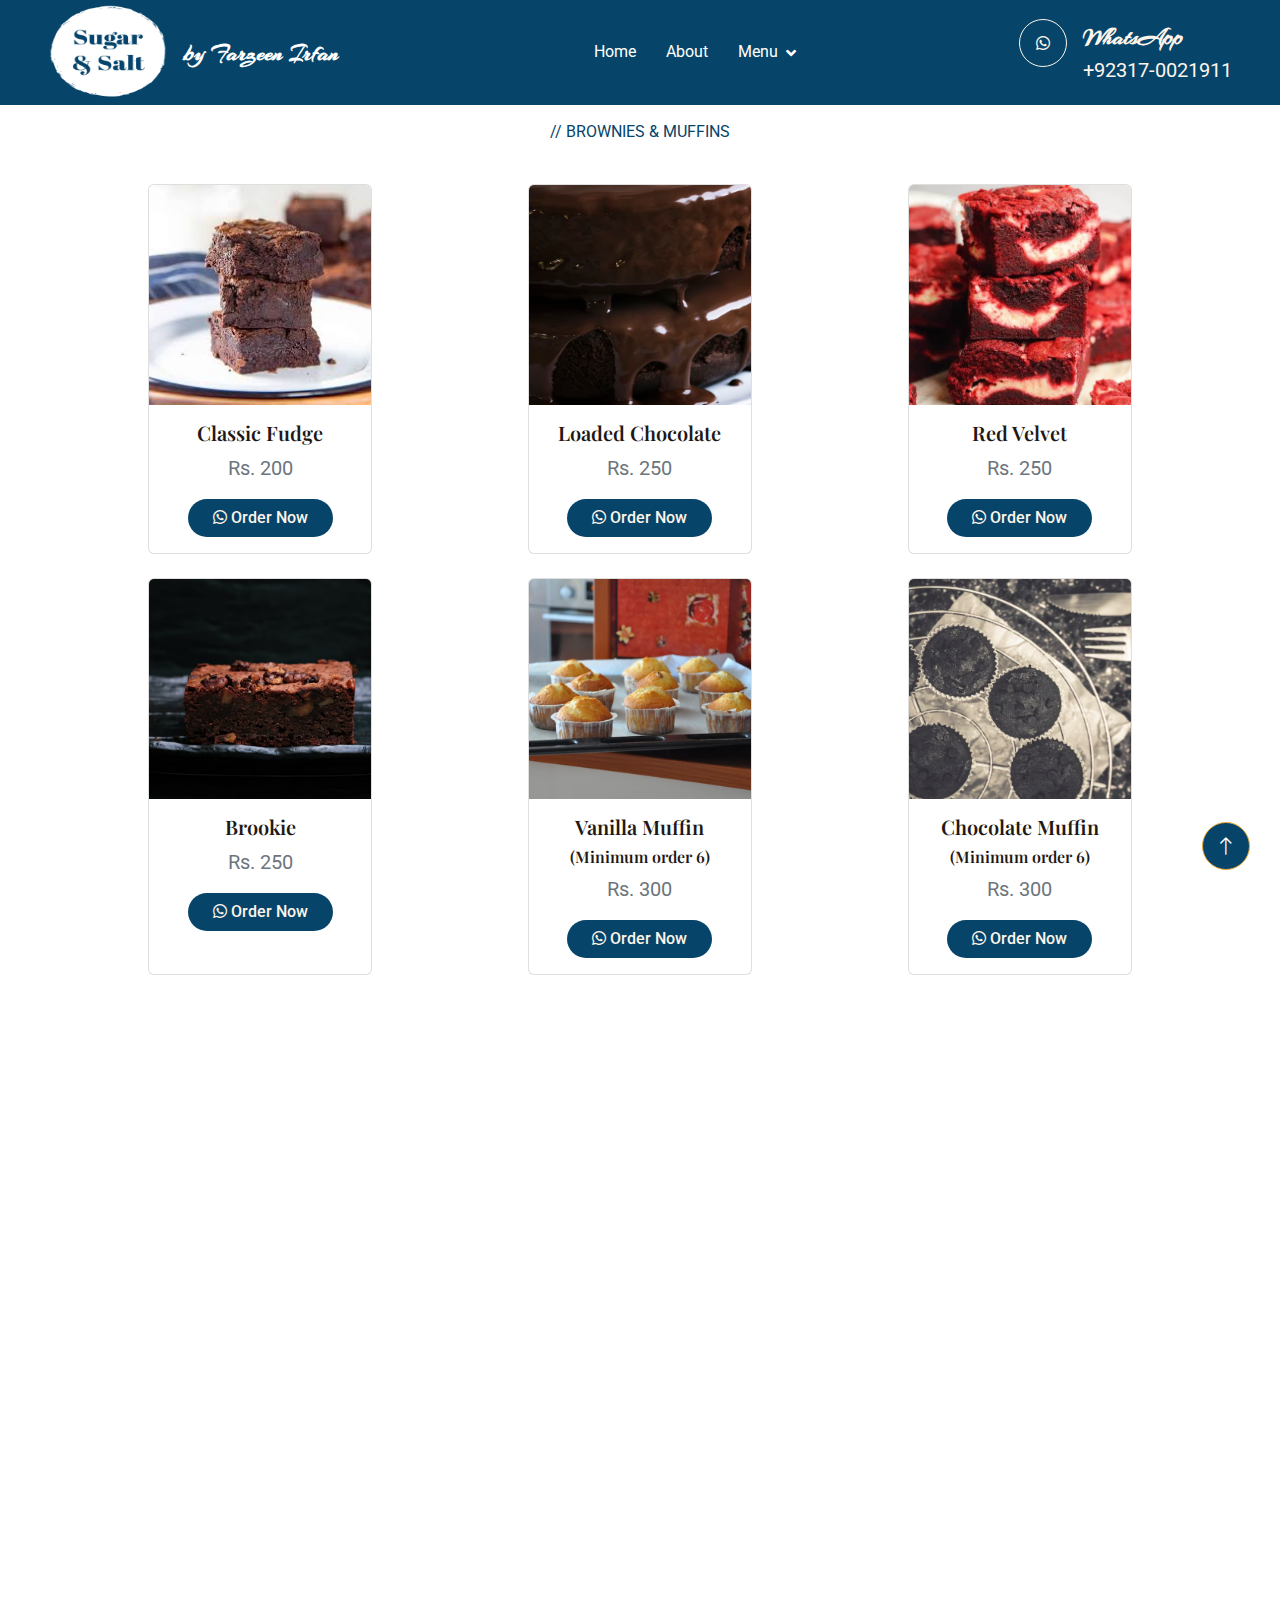
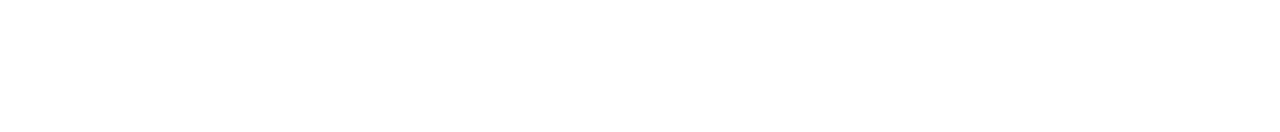
<file: brownmuff.html>
<!DOCTYPE html>
<html lang="en">
<head>
    <meta charset="UTF-8">
    <meta name="viewport" content="width=device-width, initial-scale=1.0">
    <title>Sugar & Salt By Farzeen Irfan/brownies&muffins </title>
     <!-- bootstarp js -->
     <script src="https://cdn.jsdelivr.net/npm/bootstrap@5.3.3/dist/js/bootstrap.bundle.min.js"></script>
    <!-- font awesome cdn -->
 <link rel="stylesheet" href="https://cdnjs.cloudflare.com/ajax/libs/font-awesome/6.7.2/css/all.min.css">
    <!-- google fonts -->
    <link rel="preconnect" href="https://fonts.googleapis.com">
    <link rel="preconnect" href="https://fonts.gstatic.com" crossorigin>
    <link href="https://fonts.googleapis.com/css2?family=Bungee+Spice&display=swap" rel="stylesheet">
    <link rel="preconnect" href="https://fonts.googleapis.com">
    <link rel="preconnect" href="https://fonts.gstatic.com" crossorigin>
    <link href="https://fonts.googleapis.com/css2?family=Arizonia&display=swap" rel="stylesheet">
    <link rel="preconnect" href="https://fonts.googleapis.com">
    <link rel="preconnect" href="https://fonts.gstatic.com" crossorigin>
    <link href="https://fonts.googleapis.com/css2?family=Arizonia&family=Imperial+Script&display=swap" rel="stylesheet">
    <link rel="preconnect" href="https://fonts.googleapis.com">
    <link rel="preconnect" href="https://fonts.gstatic.com" crossorigin>
    <link
        href="https://fonts.googleapis.com/css2?family=Arizonia&family=Caveat:wght@400..700&family=Imperial+Script&display=swap"
        rel="stylesheet">
    <link rel="preconnect" href="https://fonts.googleapis.com">
    <link rel="preconnect" href="https://fonts.gstatic.com" crossorigin>
    <link href="https://fonts.googleapis.com/css2?family=Roboto+Mono:ital,wght@0,100..700;1,100..700&display=swap"
        rel="stylesheet">
    <!--  -->

    <!-- Favicon -->
    <link href="img/favicon.ico" rel="icon">

    <!-- Google Web Fonts -->
    <link rel="preconnect" href="https://fonts.googleapis.com">
    <link rel="preconnect" href="https://fonts.gstatic.com" crossorigin>
    <link
        href="https://fonts.googleapis.com/css2?family=Roboto:wght@400;500&family=Playfair+Display:wght@600;700&display=swap"
        rel="stylesheet">

    <!-- Icon Font Stylesheet -->
    <link href="https://cdnjs.cloudflare.com/ajax/libs/font-awesome/5.10.0/css/all.min.css" rel="stylesheet">
    <link href="https://cdn.jsdelivr.net/npm/bootstrap-icons@1.4.1/font/bootstrap-icons.css" rel="stylesheet">

    <!-- Libraries Stylesheet -->
    <link href="lib/animate/animate.min.css" rel="stylesheet">
    <link href="lib/owlcarousel/assets/owl.carousel.min.css" rel="stylesheet">

    <!-- Customized Bootstrap Stylesheet -->
    <link href="css/bootstrap.min.css" rel="stylesheet">

    <!-- Template Stylesheet -->
    <link href="css/style.css" rel="stylesheet">
</head>
<body>
     <!-- Spinner Start -->
    <div id="spinner"
        class="show bg-white position-fixed translate-middle w-100 vh-100 top-50 start-50 d-flex align-items-center justify-content-center">
        <div class="spinner-grow clr" role="status"></div>
    </div>
    <!-- Spinner End -->

    <!-- Navbar Start -->
<nav class="navbar navbar-expand-lg navbar-dark fixed-top py-lg-0 px-lg-5 wow fadeIn btnc" data-wow-delay="0.1s">
  <a href="index.html" class="navbar-brand ms-4 ms-lg-0 d-flex align-items-center">
    <img src="./images/Images/Logo.png" alt="Logo" width="120" height="95" class="me-3">
    <span class="navbar-brand brand-text">by Farzeen Irfan</span>
  </a>
  <button type="button" class="navbar-toggler me-4" data-bs-toggle="collapse" data-bs-target="#navbarCollapse">
    <span class="navbar-toggler-icon"></span>
  </button>
  <div class="collapse navbar-collapse" id="navbarCollapse">
    <div class="navbar-nav mx-auto p-4 p-lg-0">
      <a href="index.html" class="nav-item nav-link">Home</a>
      <a href="about.html" class="nav-item nav-link">About</a>
      <div class="nav-item dropdown">
        <a href="#menu" class="nav-link dropdown-toggle" data-bs-toggle="dropdown">Menu</a>
        <div class="dropdown-menu bg m-0">
          <a href="cookies.html" class="dropdown-item text-light">Cookies</a>
          <a href="brownmuff.html" class="dropdown-item text-light">Brownies & Muffins</a>
          <a href="bundtcakes.html" class="dropdown-item text-light">Bundt Cakes</a>
          <a href="teabread.html" class="dropdown-item text-light">Tea Cakes & Breads</a>
          <a href="savory.html" class="dropdown-item text-light">Savory</a>
        </div>
      </div>
    </div>
    <a href="https://wa.me/923170021911?text=Hi%2C%20I%20would%20like%20to%20place%20an%20order%20from%20Sugar%20%26%20Salt."
      target="_blank" style="text-decoration: none;">
      <div class="d-none d-lg-flex">
        <div class="flex-shrink-0 btn-lg-square border border-light rounded-circle">
          <i class="fa-brands fa-whatsapp text-light"></i>
        </div>
        <div class="ps-3">
          <small class="text-light mb-0 brand-text">WhatsApp</small>
          <p class="text-light fs-5 mb-0">+92317-0021911</p>
        </div>
      </div>
    </a>
  </div>
</nav>
<!-- Navbar End -->

<!-- Brownies & Muffins Menu Start -->
<div class="container pt-5 mt-5 py-5">
  <p class="clr text-uppercase text-center py-4">// Brownies & Muffins</p>
  <div class="row justify-content-center">

    <!-- Card Template Start -->
    <!-- Card 1 -->
    <div class="col-12 col-sm-6 col-md-4 mb-4 d-flex justify-content-center">
      <div class="card" style="width: 14rem;">
        <img src="./images/Images/bronie/Classic fudge.jpeg" class="card-img-top product-img" alt="Classic Fudge">
        <div class="card-body text-center">
          <h5 class="card-title">Classic Fudge</h5>
          <p class="card-text fs-5 text-muted">Rs. 200</p>
          <a href="#" class="btn bg text-light rounded-pill px-4 order-now-btn" data-product="Classic Fudge">
            <i class="fab fa-whatsapp"></i> Order Now
          </a>
        </div>
      </div>
    </div>

    <!-- Card 2 -->
    <div class="col-12 col-sm-6 col-md-4 mb-4 d-flex justify-content-center">
      <div class="card" style="width: 14rem;">
        <img src="./images/Images/bronie/loaded.avif" class="card-img-top product-img" alt="Loaded Chocolate">
        <div class="card-body text-center">
          <h5 class="card-title">Loaded Chocolate</h5>
          <p class="card-text fs-5 text-muted">Rs. 250</p>
          <a href="#" class="btn bg text-light rounded-pill px-4 order-now-btn" data-product="Loaded Chocolate">
            <i class="fab fa-whatsapp"></i> Order Now
          </a>
        </div>
      </div>
    </div>

    <!-- Card 3 -->
    <div class="col-12 col-sm-6 col-md-4 mb-4 d-flex justify-content-center">
      <div class="card" style="width: 14rem;">
        <img src="./images/Images/bronie/Red Velvet brownies.jpeg" class="card-img-top product-img" alt="Red Velvet">
        <div class="card-body text-center">
          <h5 class="card-title">Red Velvet</h5>
          <p class="card-text fs-5 text-muted">Rs. 250</p>
          <a href="#" class="btn bg text-light rounded-pill px-4 order-now-btn" data-product="Red Velvet">
            <i class="fab fa-whatsapp"></i> Order Now
          </a>
        </div>
      </div>
    </div>

    <!-- Card 4 -->
    <div class="col-12 col-sm-6 col-md-4 mb-4 d-flex justify-content-center">
      <div class="card" style="width: 14rem;">
        <img src="./images/Images/bronie/brookie.avif" class="card-img-top product-img" alt="Brookie">
        <div class="card-body text-center">
          <h5 class="card-title">Brookie</h5>
          <p class="card-text fs-5 text-muted">Rs. 250</p>
          <a href="#" class="btn bg text-light rounded-pill px-4 order-now-btn" data-product="Brookie">
            <i class="fab fa-whatsapp"></i> Order Now
          </a>
        </div>
      </div>
    </div>

    <!-- Card 5 -->
    <div class="col-12 col-sm-6 col-md-4 mb-4 d-flex justify-content-center">
      <div class="card" style="width: 14rem;">
        <img src="./images/Images/bronie/vani muff.avif" class="card-img-top product-img" alt="Vanilla Muffin">
        <div class="card-body text-center">
          <h5 class="card-title">Vanilla Muffin</h5>
          <h6 class="card-title">(Minimum order 6)</h6>
          <p class="card-text fs-5 text-muted">Rs. 300</p>
          <a href="#" class="btn bg text-light rounded-pill px-4 order-now-btn" data-product="Vanilla Muffin">
            <i class="fab fa-whatsapp"></i> Order Now
          </a>
        </div>
      </div>
    </div>

    <!-- Card 6 -->
    <div class="col-12 col-sm-6 col-md-4 mb-4 d-flex justify-content-center">
      <div class="card" style="width: 14rem;">
        <img src="./images/Images/bronie/choco muff.avif" class="card-img-top product-img" alt="Chocolate Muffin">
        <div class="card-body text-center">
          <h5 class="card-title">Chocolate Muffin</h5>
          <h6 class="card-title">(Minimum order 6)</h6>
          <p class="card-text fs-5 text-muted">Rs. 300</p>
          <a href="#" class="btn bg text-light rounded-pill px-4 order-now-btn" data-product="Chocolate Muffin">
            <i class="fab fa-whatsapp"></i> Order Now
          </a>
        </div>
      </div>
    </div>

  </div>
</div>
<!-- Brownies & Muffins Menu End -->

  <!-- Footer Start -->
<div class="container-fluid bg-dark text-light footer my-6 mb-0 py-5 wow fadeIn" data-wow-delay="0.1s">
    <div class="container py-5">
        <div class="row g-5">

            <!-- Social Links -->
            <div class="col-lg-3 col-md-6 col-12">
                <h4 class="text-light mb-4">Let's Connect</h4>
                <div class="d-flex pt-2 flex-wrap">
                    <a class="btn btn-square btn-outline-light rounded-circle me-2 mb-2"
                        href="https://www.instagram.com/sugar_n_salt.by.farzeen/"
                        target="_blank">
                        <i class="fa-brands fa-instagram"></i>
                    </a>
                    <a class="btn btn-square btn-outline-light rounded-circle me-2 mb-2"
                        href="https://wa.me/923170021911?text=Hi%2C%20I%20would%20like%20to%20place%20an%20order%20from%20Sugar%20%26%20Salt."
                        target="_blank">
                        <i class="fa-brands fa-whatsapp"></i>
                    </a>
                </div>
            </div>

            <!-- Review Form -->
            <div class="col-lg-6 col-md-12 col-12">
                <h4 class="text-light mb-4">Leave Us a Review</h4>
                <form id="reviewForm">
                    <div class="mb-3">
                        <input type="text" id="name" class="form-control bg-transparent border-light text-light" placeholder="Your Name" required>
                    </div>
                    <div class="mb-3">
                        <input type="number" id="phone" class="form-control bg-transparent border-light text-light" placeholder="Your Phone Number" required>
                    </div>
                    <div class="mb-3">
                        <textarea class="form-control bg-transparent border-light text-light" id="review" rows="4" placeholder="Your Review..." required></textarea>
                    </div>
                    <button type="submit" class="btn btn-primary rounded-pill px-4">Submit Review</button>
                </form>
            </div>

        </div>
    </div>
</div>
<!-- Footer End -->

<!-- Copyright Start -->
<div class="container-fluid copyright text-light py-4 wow fadeIn" data-wow-delay="0.1s">
    <div class="container">
        <div class="row">
            <div class="col-md-12 text-center">
                &copy; <a href="#">Sugar & Salt by Farzeen Irfan</a>, Pictures are just for reference.
            </div>
        </div>
    </div>
</div>
<!-- Copyright End -->

<!-- Back to Top -->
    <a href="#" class="btn btn-lg btn-primary btn-lg-square rounded-circle back-to-top"><i
            class="bi bi-arrow-up"></i></a>


     <!-- JavaScript Libraries -->
    <script src="https://code.jquery.com/jquery-3.4.1.min.js"></script>
    <script src="https://cdn.jsdelivr.net/npm/bootstrap@5.0.0/dist/js/bootstrap.bundle.min.js"></script>
    <script src="lib/wow/wow.min.js"></script>
    <script src="lib/easing/easing.min.js"></script>
    <script src="lib/waypoints/waypoints.min.js"></script>
    <script src="lib/counterup/counterup.min.js"></script>
    <script src="lib/owlcarousel/owl.carousel.min.js"></script>
    <script src="js/main.js"></script>
</body>
</html>
</file>
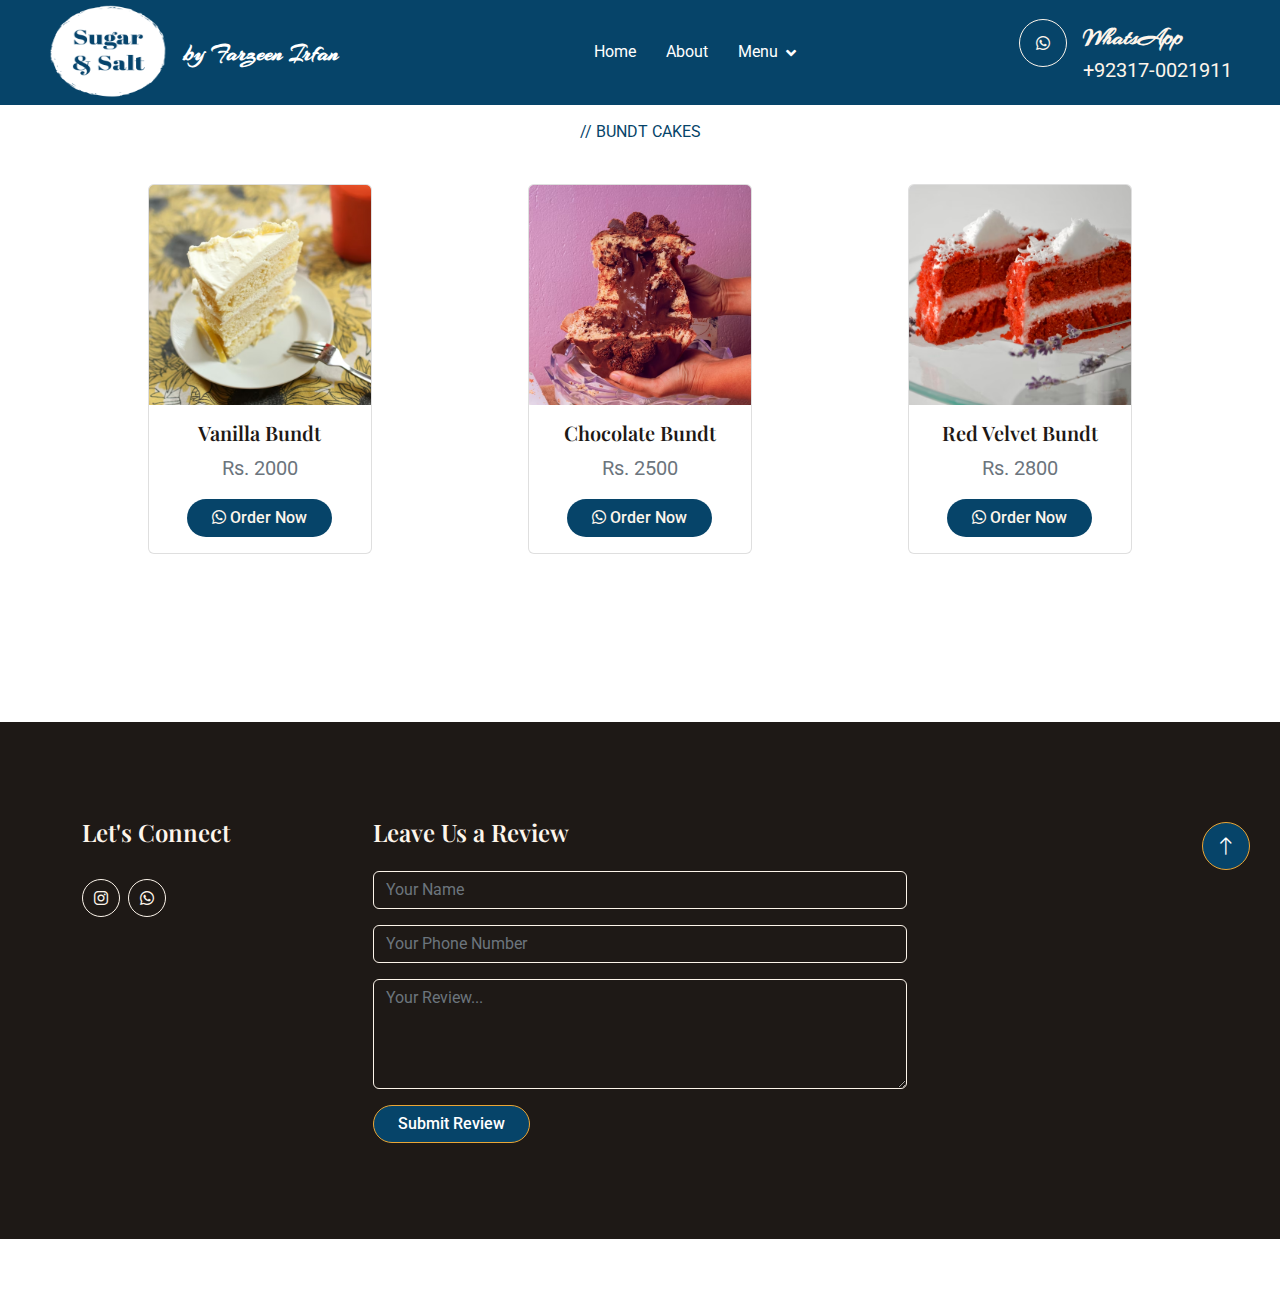
<file: bundtcakes.html>
<!DOCTYPE html>
<html lang="en">
<head>
    <meta charset="UTF-8">
    <meta name="viewport" content="width=device-width, initial-scale=1.0">
    <title>Sugar & Salt By Farzeen Irfan/bundt cakes</title>
     <!-- bootstarp js -->
     <script src="https://cdn.jsdelivr.net/npm/bootstrap@5.3.3/dist/js/bootstrap.bundle.min.js"></script>
    <!-- font awesome cdn -->
 <link rel="stylesheet" href="https://cdnjs.cloudflare.com/ajax/libs/font-awesome/6.7.2/css/all.min.css">
    <!-- google fonts -->
    <link rel="preconnect" href="https://fonts.googleapis.com">
    <link rel="preconnect" href="https://fonts.gstatic.com" crossorigin>
    <link href="https://fonts.googleapis.com/css2?family=Bungee+Spice&display=swap" rel="stylesheet">
    <link rel="preconnect" href="https://fonts.googleapis.com">
    <link rel="preconnect" href="https://fonts.gstatic.com" crossorigin>
    <link href="https://fonts.googleapis.com/css2?family=Arizonia&display=swap" rel="stylesheet">
    <link rel="preconnect" href="https://fonts.googleapis.com">
    <link rel="preconnect" href="https://fonts.gstatic.com" crossorigin>
    <link href="https://fonts.googleapis.com/css2?family=Arizonia&family=Imperial+Script&display=swap" rel="stylesheet">
    <link rel="preconnect" href="https://fonts.googleapis.com">
    <link rel="preconnect" href="https://fonts.gstatic.com" crossorigin>
    <link
        href="https://fonts.googleapis.com/css2?family=Arizonia&family=Caveat:wght@400..700&family=Imperial+Script&display=swap"
        rel="stylesheet">
    <!--  -->

    <!-- Favicon -->
    <link href="img/favicon.ico" rel="icon">

    <!-- Google Web Fonts -->
    <link rel="preconnect" href="https://fonts.googleapis.com">
    <link rel="preconnect" href="https://fonts.gstatic.com" crossorigin>
    <link
        href="https://fonts.googleapis.com/css2?family=Roboto:wght@400;500&family=Playfair+Display:wght@600;700&display=swap"
        rel="stylesheet">

    <!-- Icon Font Stylesheet -->
    <link href="https://cdnjs.cloudflare.com/ajax/libs/font-awesome/5.10.0/css/all.min.css" rel="stylesheet">
    <link href="https://cdn.jsdelivr.net/npm/bootstrap-icons@1.4.1/font/bootstrap-icons.css" rel="stylesheet">

    <!-- Libraries Stylesheet -->
    <link href="lib/animate/animate.min.css" rel="stylesheet">
    <link href="lib/owlcarousel/assets/owl.carousel.min.css" rel="stylesheet">

    <!-- Customized Bootstrap Stylesheet -->
    <link href="css/bootstrap.min.css" rel="stylesheet">

    <!-- Template Stylesheet -->
    <link href="css/style.css" rel="stylesheet">
</head>
<body>
     <!-- Spinner Start -->
    <div id="spinner"
        class="show bg-white position-fixed translate-middle w-100 vh-100 top-50 start-50 d-flex align-items-center justify-content-center">
        <div class="spinner-grow clr" role="status"></div>
    </div>
    <!-- Spinner End -->
<!-- Navbar Start -->
<nav class="navbar navbar-expand-lg navbar-dark fixed-top py-lg-0 px-lg-5 wow fadeIn btnc" data-wow-delay="0.1s">
  <a href="index.html" class="navbar-brand ms-4 ms-lg-0 d-flex align-items-center">
    <img src="./images/Images/Logo.png" alt="Logo" width="120" height="95" class="me-3">
    <span class="navbar-brand brand-text">by Farzeen Irfan</span>
  </a>
  <button type="button" class="navbar-toggler me-4" data-bs-toggle="collapse" data-bs-target="#navbarCollapse">
    <span class="navbar-toggler-icon"></span>
  </button>
  <div class="collapse navbar-collapse" id="navbarCollapse">
    <div class="navbar-nav mx-auto p-4 p-lg-0">
      <a href="index.html" class="nav-item nav-link">Home</a>
      <a href="about.html" class="nav-item nav-link">About</a>
      <div class="nav-item dropdown">
        <a href="#menu" class="nav-link dropdown-toggle" data-bs-toggle="dropdown">Menu</a>
        <div class="dropdown-menu bg m-0">
          <a href="cookies.html" class="dropdown-item text-light">Cookies</a>
          <a href="brownmuff.html" class="dropdown-item text-light">Brownies & Muffins</a>
          <a href="bundtcakes.html" class="dropdown-item text-light">Bundt Cakes</a>
          <a href="teabread.html" class="dropdown-item text-light">Tea Cakes & Breads</a>
          <a href="savory.html" class="dropdown-item text-light">Savory</a>
        </div>
      </div>
    </div>
    <a href="https://wa.me/923170021911?text=Hi%2C%20I%20would%20like%20to%20place%20an%20order%20from%20Sugar%20%26%20Salt." target="_blank" style="text-decoration: none;">
      <div class="d-none d-lg-flex">
        <div class="flex-shrink-0 btn-lg-square border border-light rounded-circle">
          <i class="fa-brands fa-whatsapp text-light"></i>
        </div>
        <div class="ps-3">
          <small class="text-light mb-0 brand-text">WhatsApp</small>
          <p class="text-light fs-5 mb-0">+92317-0021911</p>
        </div>
      </div>
    </a>
  </div>
</nav>
<!-- Navbar End -->

<!-- Bundt Cakes Menu Start -->
<div class="container pt-5 mt-5 py-5">
  <p class="clr text-uppercase text-center py-4">// Bundt Cakes</p>
  <div class="row">
    <!-- Card 1 -->
    <div class="col-12 col-sm-6 col-md-4 mb-4 d-flex justify-content-center">
      <div class="card" style="width: 14rem;">
        <img src="./images/Images/bundt/vanilla bundt.avif" class="card-img-top product-img" alt="Vanilla Bundt">
        <div class="card-body text-center">
          <h5 class="card-title">Vanilla Bundt</h5>
          <p class="card-text fs-5 text-muted">Rs. 2000</p>
          <a href="#" class="btn bg text-light rounded-pill px-4 order-now-btn" data-product="Vanilla Bundt">
            <i class="fab fa-whatsapp"></i> Order Now
          </a>
        </div>
      </div>
    </div>

    <!-- Card 2 -->
    <div class="col-12 col-sm-6 col-md-4 mb-4 d-flex justify-content-center">
      <div class="card" style="width: 14rem;">
        <img src="./images/Images/bundt/choco bundt.avif" class="card-img-top product-img" alt="Chocolate Bundt">
        <div class="card-body text-center">
          <h5 class="card-title">Chocolate Bundt</h5>
          <p class="card-text fs-5 text-muted">Rs. 2500</p>
          <a href="#" class="btn bg text-light rounded-pill px-4 order-now-btn" data-product="Chocolate Bundt">
            <i class="fab fa-whatsapp"></i> Order Now
          </a>
        </div>
      </div>
    </div>

    <!-- Card 3 -->
    <div class="col-12 col-sm-6 col-md-4 mb-4 d-flex justify-content-center">
      <div class="card" style="width: 14rem;">
        <img src="./images/Images/bundt/Red Velvet bundt.avif" class="card-img-top product-img" alt="Red Velvet Bundt">
        <div class="card-body text-center">
          <h5 class="card-title">Red Velvet Bundt</h5>
          <p class="card-text fs-5 text-muted">Rs. 2800</p>
          <a href="#" class="btn bg text-light rounded-pill px-4 order-now-btn" data-product="Red Velvet Bundt">
            <i class="fab fa-whatsapp"></i> Order Now
          </a>
        </div>
      </div>
    </div>
  </div>
</div>
<!-- Bundt Cakes Menu End -->






  <!-- Footer Start -->
<div class="container-fluid bg-dark text-light footer my-6 mb-0 py-5 wow fadeIn" data-wow-delay="0.1s">
    <div class="container py-5">
        <div class="row g-5">

            <!-- Social Links -->
            <div class="col-lg-3 col-md-6 col-12">
                <h4 class="text-light mb-4">Let's Connect</h4>
                <div class="d-flex pt-2 flex-wrap">
                    <a class="btn btn-square btn-outline-light rounded-circle me-2 mb-2"
                        href="https://www.instagram.com/sugar_n_salt.by.farzeen/"
                        target="_blank">
                        <i class="fa-brands fa-instagram"></i>
                    </a>
                    <a class="btn btn-square btn-outline-light rounded-circle me-2 mb-2"
                        href="https://wa.me/923170021911?text=Hi%2C%20I%20would%20like%20to%20place%20an%20order%20from%20Sugar%20%26%20Salt."
                        target="_blank">
                        <i class="fa-brands fa-whatsapp"></i>
                    </a>
                </div>
            </div>

            <!-- Review Form -->
            <div class="col-lg-6 col-md-12 col-12">
                <h4 class="text-light mb-4">Leave Us a Review</h4>
                <form id="reviewForm">
                    <div class="mb-3">
                        <input type="text" id="name" class="form-control bg-transparent border-light text-light" placeholder="Your Name" required>
                    </div>
                    <div class="mb-3">
                        <input type="number" id="phone" class="form-control bg-transparent border-light text-light" placeholder="Your Phone Number" required>
                    </div>
                    <div class="mb-3">
                        <textarea class="form-control bg-transparent border-light text-light" id="review" rows="4" placeholder="Your Review..." required></textarea>
                    </div>
                    <button type="submit" class="btn btn-primary rounded-pill px-4">Submit Review</button>
                </form>
            </div>

        </div>
    </div>
</div>
<!-- Footer End -->

<!-- Copyright Start -->
<div class="container-fluid copyright text-light py-4 wow fadeIn" data-wow-delay="0.1s">
    <div class="container">
        <div class="row">
            <div class="col-md-12 text-center">
                &copy; <a href="#">Sugar & Salt by Farzeen Irfan</a>, Pictures are just for reference.
            </div>
        </div>
    </div>
</div>
<!-- Copyright End -->




<!-- Back to Top -->
    <a href="#" class="btn btn-lg btn-primary btn-lg-square rounded-circle back-to-top"><i
            class="bi bi-arrow-up"></i></a>





 <!-- JavaScript Libraries -->
    <script src="https://code.jquery.com/jquery-3.4.1.min.js"></script>
    <script src="https://cdn.jsdelivr.net/npm/bootstrap@5.0.0/dist/js/bootstrap.bundle.min.js"></script>
    <script src="lib/wow/wow.min.js"></script>
    <script src="lib/easing/easing.min.js"></script>
    <script src="lib/waypoints/waypoints.min.js"></script>
    <script src="lib/counterup/counterup.min.js"></script>
    <script src="lib/owlcarousel/owl.carousel.min.js"></script>
    <script src="js/main.js"></script>
</body>
</html>
</file>
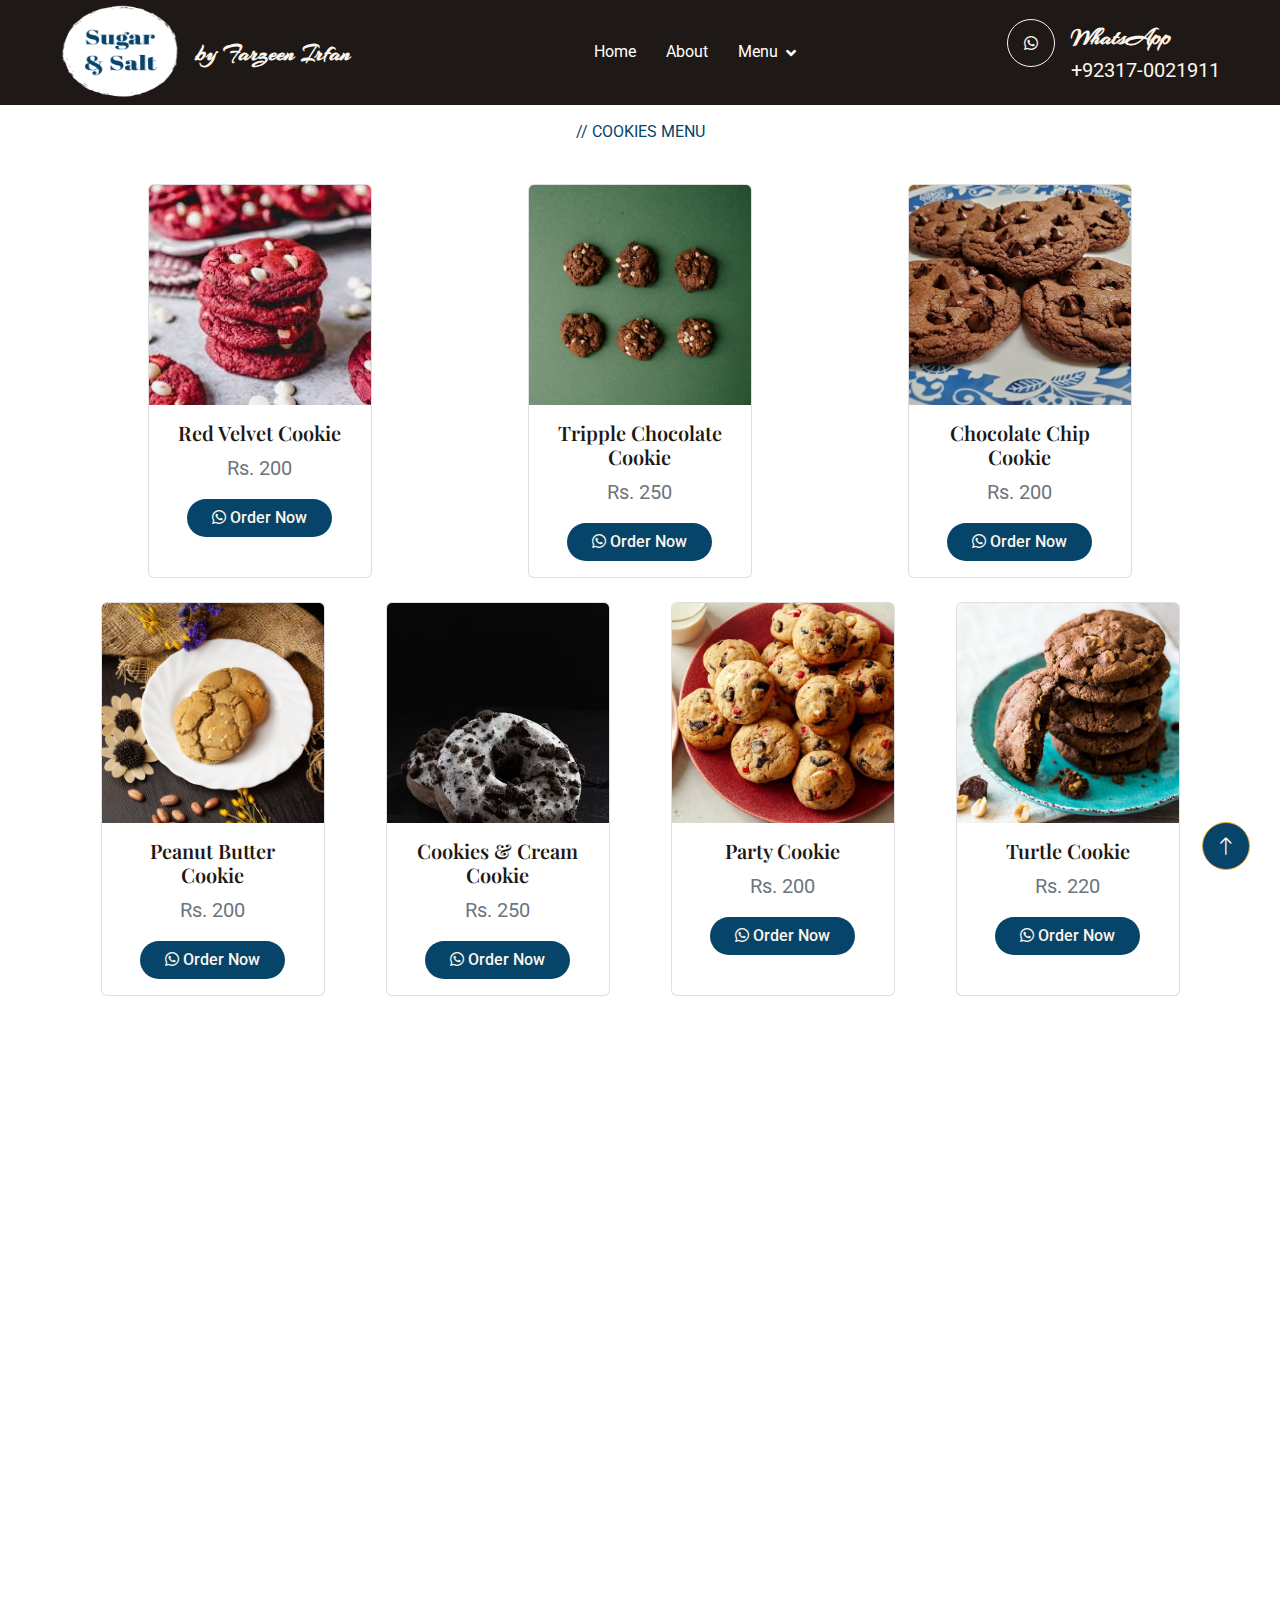
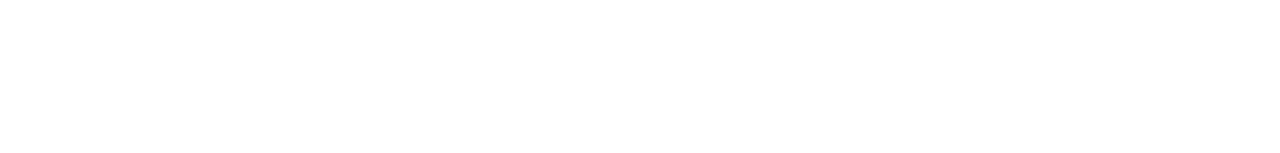
<file: cookies.html>
<!DOCTYPE html>
<html lang="en">
<head>
    <meta charset="UTF-8">
    <meta name="viewport" content="width=device-width, initial-scale=1.0">
    <title>Sugar & Salt By Farzeen Irfan/cookies</title>
     <!-- bootstarp js -->
     <script src="https://cdn.jsdelivr.net/npm/bootstrap@5.3.3/dist/js/bootstrap.bundle.min.js"></script>
     <!-- font awesome cdn -->
 <link rel="stylesheet" href="https://cdnjs.cloudflare.com/ajax/libs/font-awesome/6.7.2/css/all.min.css">
    <!-- google fonts -->
    <link rel="preconnect" href="https://fonts.googleapis.com">
    <link rel="preconnect" href="https://fonts.gstatic.com" crossorigin>
    <link href="https://fonts.googleapis.com/css2?family=Bungee+Spice&display=swap" rel="stylesheet">
    <link rel="preconnect" href="https://fonts.googleapis.com">
    <link rel="preconnect" href="https://fonts.gstatic.com" crossorigin>
    <link href="https://fonts.googleapis.com/css2?family=Arizonia&display=swap" rel="stylesheet">
    <link rel="preconnect" href="https://fonts.googleapis.com">
    <link rel="preconnect" href="https://fonts.gstatic.com" crossorigin>
    <link href="https://fonts.googleapis.com/css2?family=Arizonia&family=Imperial+Script&display=swap" rel="stylesheet">
    <link rel="preconnect" href="https://fonts.googleapis.com">
    <link rel="preconnect" href="https://fonts.gstatic.com" crossorigin>
    <link
        href="https://fonts.googleapis.com/css2?family=Arizonia&family=Caveat:wght@400..700&family=Imperial+Script&display=swap"
        rel="stylesheet">
    <!--  -->

    <!-- Favicon -->
    <link href="img/favicon.ico" rel="icon">

    <!-- Google Web Fonts -->
    <link rel="preconnect" href="https://fonts.googleapis.com">
    <link rel="preconnect" href="https://fonts.gstatic.com" crossorigin>
    <link
        href="https://fonts.googleapis.com/css2?family=Roboto:wght@400;500&family=Playfair+Display:wght@600;700&display=swap"
        rel="stylesheet">

    <!-- Icon Font Stylesheet -->
    <link href="https://cdnjs.cloudflare.com/ajax/libs/font-awesome/5.10.0/css/all.min.css" rel="stylesheet">
    <link href="https://cdn.jsdelivr.net/npm/bootstrap-icons@1.4.1/font/bootstrap-icons.css" rel="stylesheet">

    <!-- Libraries Stylesheet -->
    <link href="lib/animate/animate.min.css" rel="stylesheet">
    <link href="lib/owlcarousel/assets/owl.carousel.min.css" rel="stylesheet">

    <!-- Customized Bootstrap Stylesheet -->
    <link href="css/bootstrap.min.css" rel="stylesheet">

    <!-- Template Stylesheet -->
    <link href="css/style.css" rel="stylesheet">
</head>
<body>
     <!-- Spinner Start -->
    <div id="spinner"
        class="show bg-white position-fixed translate-middle w-100 vh-100 top-50 start-50 d-flex align-items-center justify-content-center">
        <div class="spinner-grow clr" role="status"></div>
    </div>
    <!-- Spinner End -->

    <!-- Navbar Start -->
<nav class="navbar navbar-expand-lg navbar-dark fixed-top py-lg-0 px-lg-5 bg-dark">
    <div class="container-fluid">
        <a href="index.html" class="navbar-brand d-flex align-items-center">
            <img src="./images/Images/Logo.png" alt="Logo" width="120" height="95" class="me-3">
            <span class="navbar-brand brand-text text-light">by Farzeen Irfan</span>
        </a>
        <button class="navbar-toggler me-4" type="button" data-bs-toggle="collapse" data-bs-target="#navbarCollapse">
            <span class="navbar-toggler-icon"></span>
        </button>

        <div class="collapse navbar-collapse" id="navbarCollapse">
            <div class="navbar-nav mx-auto p-4 p-lg-0">
                <a href="index.html" class="nav-item nav-link">Home</a>
                <a href="about.html" class="nav-item nav-link">About</a>
                <div class="nav-item dropdown">
                    <a href="#menu" class="nav-link dropdown-toggle" data-bs-toggle="dropdown">Menu</a>
                    <div class="dropdown-menu bg m-0">
                        <a href="cookies.html" class="dropdown-item text-light">Cookies</a>
                        <a href="brownmuff.html" class="dropdown-item text-light">Brownies & Muffins</a>
                        <a href="bundtcakes.html" class="dropdown-item text-light">Bundt Cakes</a>
                        <a href="teabread.html" class="dropdown-item text-light">Tea Cakes & Breads</a>
                        <a href="savory.html" class="dropdown-item text-light">Savory</a>
                    </div>
                </div>
            </div>
            <a href="https://wa.me/923170021911?text=Hi%2C%20I%20would%20like%20to%20place%20an%20order%20from%20Sugar%20%26%20Salt." target="_blank" style="text-decoration: none;">
                <div class="d-none d-lg-flex">
                    <div class="flex-shrink-0 btn-lg-square border border-light rounded-circle">
                        <i class="fa-brands fa-whatsapp text-light"></i>
                    </div>
                    <div class="ps-3">
                        <small class="text-light mb-0 brand-text">WhatsApp</small>
                        <p class="text-light fs-5 mb-0">+92317-0021911</p>
                    </div>
                </div>
            </a>
        </div>
    </div>
</nav>
<!-- Navbar End -->


<!-- Cookie Menu Start -->
<div class="container pt-5 mt-5 py-5">
    <p class="clr text-uppercase text-center py-4">// Cookies Menu</p>
    <div class="row">
        <!-- Card 1 -->
        <div class="col-12 col-sm-6 col-md-4 mb-4 d-flex justify-content-center">
            <div class="card" style="width: 14rem;">
                <img src="./images/Images/New folder/Red velvet cookies.jpeg" class="card-img-top product-img" alt="...">
                <div class="card-body text-center">
                    <h5 class="card-title">Red Velvet Cookie</h5>
                    <p class="card-text fs-5 text-muted">Rs. 200</p>
                    <a href="#" class="btn bg text-light rounded-pill px-4 order-now-btn" data-product="Red Velvet Cookie">
                        <i class="fab fa-whatsapp"></i> Order Now
                    </a>
                </div>
            </div>
        </div>

        <!-- Card 2 -->
        <div class="col-12 col-sm-6 col-md-4 mb-4 d-flex justify-content-center">
            <div class="card" style="width: 14rem;">
                <img src="./images/Images/bronie/tripple.avif" class="card-img-top product-img" alt="...">
                <div class="card-body text-center">
                    <h5 class="card-title">Tripple Chocolate Cookie</h5>
                    <p class="card-text fs-5 text-muted">Rs. 250</p>
                    <a href="#" class="btn bg text-light rounded-pill px-4 order-now-btn" data-product="Tripple Chocolate Cookie">
                        <i class="fab fa-whatsapp"></i> Order Now
                    </a>
                </div>
            </div>
        </div>

        <!-- Card 3 -->
        <div class="col-12 col-sm-6 col-md-4 mb-4 d-flex justify-content-center">
            <div class="card" style="width: 14rem;">
                <img src="./images/Images/New folder/choco chip.avif" class="card-img-top product-img" alt="...">
                <div class="card-body text-center">
                    <h5 class="card-title">Chocolate Chip Cookie</h5>
                    <p class="card-text fs-5 text-muted">Rs. 200</p>
                    <a href="#" class="btn bg text-light rounded-pill px-4 order-now-btn" data-product="Chocolate Chip Cookie">
                        <i class="fab fa-whatsapp"></i> Order Now
                    </a>
                </div>
            </div>
        </div>

        <!-- Card 4 -->
        <div class="col-12 col-sm-6 col-md-3 mb-4 d-flex justify-content-center">
            <div class="card" style="width: 14rem;">
                <img src="./images/Images/New folder/peanut.avif" class="card-img-top product-img" alt="...">
                <div class="card-body text-center">
                    <h5 class="card-title">Peanut Butter Cookie</h5>
                    <p class="card-text fs-5 text-muted">Rs. 200</p>
                    <a href="#" class="btn bg text-light rounded-pill px-4 order-now-btn" data-product="Peanut Butter Cookie">
                        <i class="fab fa-whatsapp"></i> Order Now
                    </a>
                </div>
            </div>
        </div>

        <!-- Card 5 -->
        <div class="col-12 col-sm-6 col-md-3 mb-4 d-flex justify-content-center">
            <div class="card" style="width: 14rem;">
                <img src="./images/Images/New folder/coomie and cre.avif" class="card-img-top product-img" alt="...">
                <div class="card-body text-center">
                    <h5 class="card-title">Cookies & Cream Cookie</h5>
                    <p class="card-text fs-5 text-muted">Rs. 250</p>
                    <a href="#" class="btn bg text-light rounded-pill px-4 order-now-btn" data-product="Cookies & Cream Cookie">
                        <i class="fab fa-whatsapp"></i> Order Now
                    </a>
                </div>
            </div>
        </div>

        <!-- Card 6 -->
        <div class="col-12 col-sm-6 col-md-3 mb-4 d-flex justify-content-center">
            <div class="card" style="width: 14rem;">
                <img src="./images/Images/New folder/Party cookies.jpeg" class="card-img-top product-img" alt="...">
                <div class="card-body text-center">
                    <h5 class="card-title">Party Cookie</h5>
                    <p class="card-text fs-5 text-muted">Rs. 200</p>
                    <a href="#" class="btn bg text-light rounded-pill px-4 order-now-btn" data-product="Party Cookie">
                        <i class="fab fa-whatsapp"></i> Order Now
                    </a>
                </div>
            </div>
        </div>

        <!-- Card 7 -->
        <div class="col-12 col-sm-6 col-md-3 mb-4 d-flex justify-content-center">
            <div class="card" style="width: 14rem;">
                <img src="./images/Images/New folder/cookie.avif" class="card-img-top product-img" alt="...">
                <div class="card-body text-center">
                    <h5 class="card-title">Turtle Cookie</h5>
                    <p class="card-text fs-5 text-muted">Rs. 220</p>
                    <a href="#" class="btn bg text-light rounded-pill px-4 order-now-btn" data-product="Turtle Cookie">
                        <i class="fab fa-whatsapp"></i> Order Now
                    </a>
                </div>
            </div>
        </div>
    </div>
</div>
<!-- Cookie Menu End -->
  <!-- Footer Start -->
<div class="container-fluid bg-dark text-light footer my-6 mb-0 py-5 wow fadeIn" data-wow-delay="0.1s">
    <div class="container py-5">
        <div class="row g-5">

            <!-- Social Links -->
            <div class="col-lg-3 col-md-6 col-12">
                <h4 class="text-light mb-4">Let's Connect</h4>
                <div class="d-flex pt-2 flex-wrap">
                    <a class="btn btn-square btn-outline-light rounded-circle me-2 mb-2"
                        href="https://www.instagram.com/sugar_n_salt.by.farzeen/"
                        target="_blank">
                        <i class="fa-brands fa-instagram"></i>
                    </a>
                    <a class="btn btn-square btn-outline-light rounded-circle me-2 mb-2"
                        href="https://wa.me/923170021911?text=Hi%2C%20I%20would%20like%20to%20place%20an%20order%20from%20Sugar%20%26%20Salt."
                        target="_blank">
                        <i class="fa-brands fa-whatsapp"></i>
                    </a>
                </div>
            </div>

            <!-- Review Form -->
            <div class="col-lg-6 col-md-12 col-12">
                <h4 class="text-light mb-4">Leave Us a Review</h4>
                <form id="reviewForm">
                    <div class="mb-3">
                        <input type="text" id="name" class="form-control bg-transparent border-light text-light" placeholder="Your Name" required>
                    </div>
                    <div class="mb-3">
                        <input type="number" id="phone" class="form-control bg-transparent border-light text-light" placeholder="Your Phone Number" required>
                    </div>
                    <div class="mb-3">
                        <textarea class="form-control bg-transparent border-light text-light" id="review" rows="4" placeholder="Your Review..." required></textarea>
                    </div>
                    <button type="submit" class="btn btn-primary rounded-pill px-4">Submit Review</button>
                </form>
            </div>

        </div>
    </div>
</div>
<!-- Footer End -->

<!-- Copyright Start -->
<div class="container-fluid copyright text-light py-4 wow fadeIn" data-wow-delay="0.1s">
    <div class="container">
        <div class="row">
            <div class="col-md-12 text-center">
                &copy; <a href="#">Sugar & Salt by Farzeen Irfan</a>, Pictures are just for reference.
            </div>
        </div>
    </div>
</div>
<!-- Copyright End -->

<!-- Required Bootstrap JS -->
<script src="https://cdn.jsdelivr.net/npm/bootstrap@5.3.3/dist/js/bootstrap.bundle.min.js"></script>








<!-- Back to Top -->
    <a href="#" class="btn btn-lg btn-primary btn-lg-square rounded-circle back-to-top"><i
            class="bi bi-arrow-up"></i></a>



    <!-- JavaScript Libraries -->
    <script src="https://code.jquery.com/jquery-3.4.1.min.js"></script>
    <script src="https://cdn.jsdelivr.net/npm/bootstrap@5.0.0/dist/js/bootstrap.bundle.min.js"></script>
    <script src="lib/wow/wow.min.js"></script>
    <script src="lib/easing/easing.min.js"></script>
    <script src="lib/waypoints/waypoints.min.js"></script>
    <script src="lib/counterup/counterup.min.js"></script>
    <script src="lib/owlcarousel/owl.carousel.min.js"></script>
    <script src="js/main.js"></script>

</body>
</html>
</file>
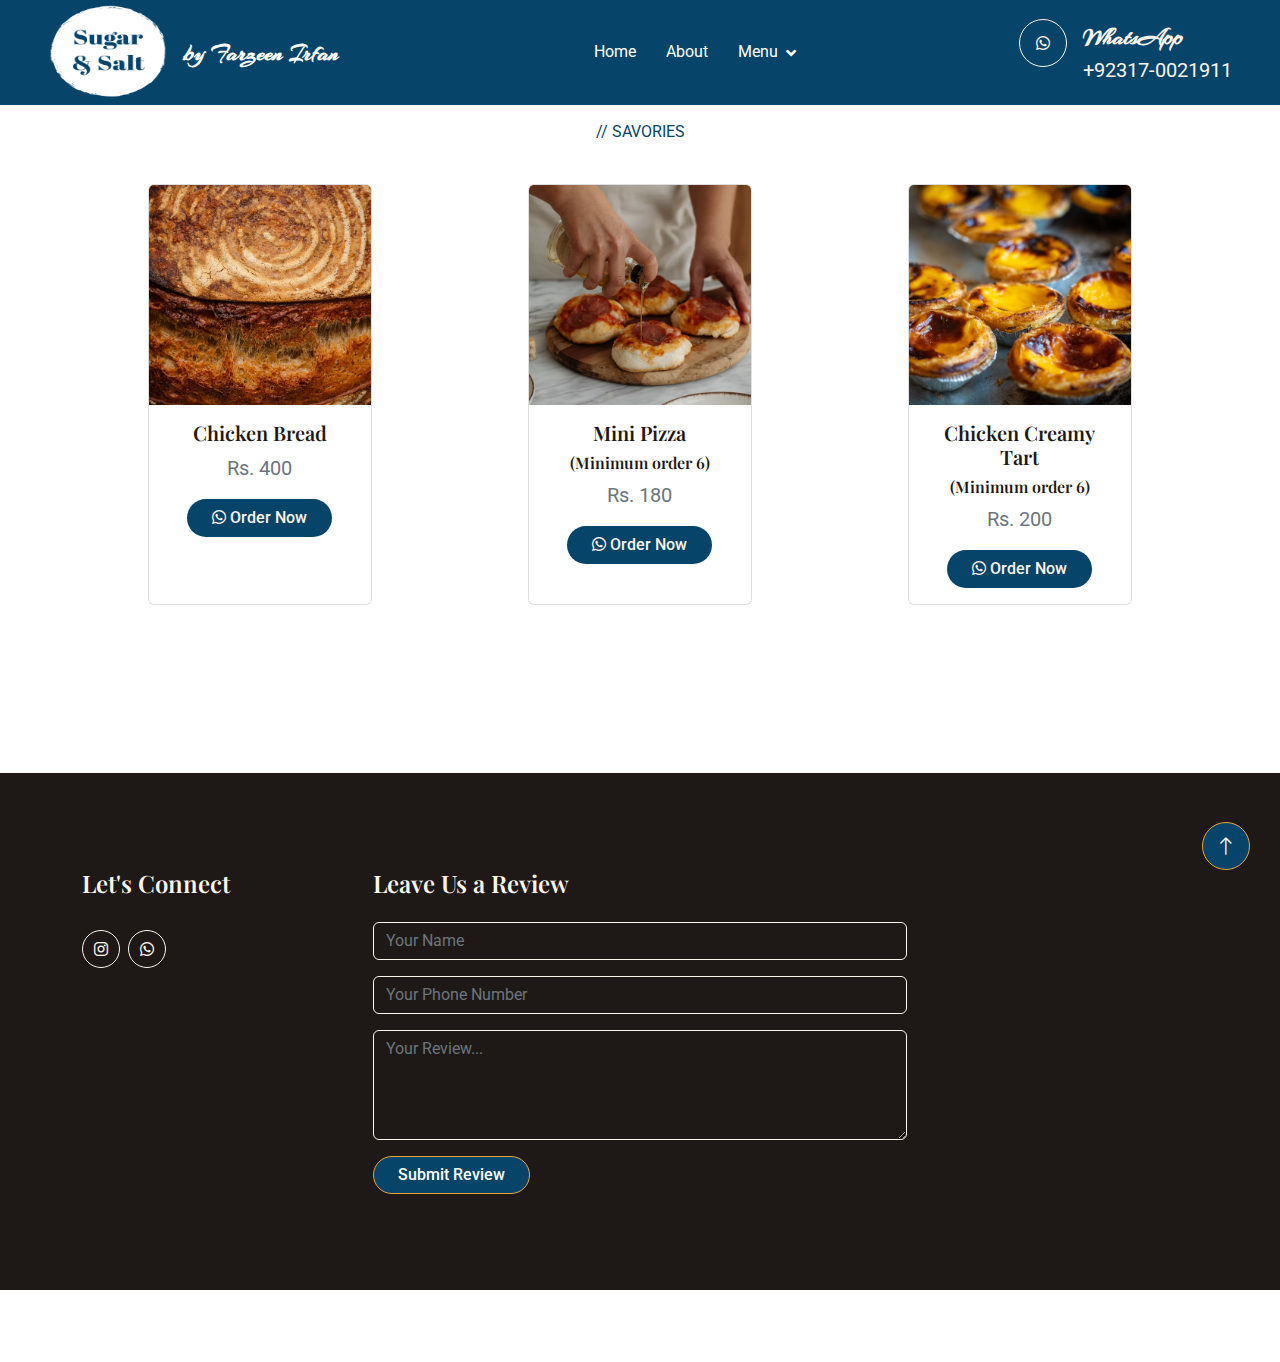
<file: savory.html>
<!DOCTYPE html>
<html lang="en">
<head>
    <meta charset="UTF-8">
    <meta name="viewport" content="width=device-width, initial-scale=1.0">
    <title>Sugar & Salt By Farzeen Irfan/savory</title>
     <!-- bootstarp js -->
     <script src="https://cdn.jsdelivr.net/npm/bootstrap@5.3.3/dist/js/bootstrap.bundle.min.js"></script>
    <!-- font awesome cdn -->
 <link rel="stylesheet" href="https://cdnjs.cloudflare.com/ajax/libs/font-awesome/6.7.2/css/all.min.css">
    <!-- google fonts -->
    <link rel="preconnect" href="https://fonts.googleapis.com">
    <link rel="preconnect" href="https://fonts.gstatic.com" crossorigin>
    <link href="https://fonts.googleapis.com/css2?family=Bungee+Spice&display=swap" rel="stylesheet">
    <link rel="preconnect" href="https://fonts.googleapis.com">
    <link rel="preconnect" href="https://fonts.gstatic.com" crossorigin>
    <link href="https://fonts.googleapis.com/css2?family=Arizonia&display=swap" rel="stylesheet">
    <link rel="preconnect" href="https://fonts.googleapis.com">
    <link rel="preconnect" href="https://fonts.gstatic.com" crossorigin>
    <link href="https://fonts.googleapis.com/css2?family=Arizonia&family=Imperial+Script&display=swap" rel="stylesheet">
    <link rel="preconnect" href="https://fonts.googleapis.com">
    <link rel="preconnect" href="https://fonts.gstatic.com" crossorigin>
    <link
        href="https://fonts.googleapis.com/css2?family=Arizonia&family=Caveat:wght@400..700&family=Imperial+Script&display=swap"
        rel="stylesheet">
    <link rel="preconnect" href="https://fonts.googleapis.com">
    <link rel="preconnect" href="https://fonts.gstatic.com" crossorigin>
    <link href="https://fonts.googleapis.com/css2?family=Roboto+Mono:ital,wght@0,100..700;1,100..700&display=swap"
        rel="stylesheet">
    <!--  -->

    <!-- Favicon -->
    <link href="img/favicon.ico" rel="icon">

    <!-- Google Web Fonts -->
    <link rel="preconnect" href="https://fonts.googleapis.com">
    <link rel="preconnect" href="https://fonts.gstatic.com" crossorigin>
    <link
        href="https://fonts.googleapis.com/css2?family=Roboto:wght@400;500&family=Playfair+Display:wght@600;700&display=swap"
        rel="stylesheet">

    <!-- Icon Font Stylesheet -->
    <link href="https://cdnjs.cloudflare.com/ajax/libs/font-awesome/5.10.0/css/all.min.css" rel="stylesheet">
    <link href="https://cdn.jsdelivr.net/npm/bootstrap-icons@1.4.1/font/bootstrap-icons.css" rel="stylesheet">

    <!-- Libraries Stylesheet -->
    <link href="lib/animate/animate.min.css" rel="stylesheet">
    <link href="lib/owlcarousel/assets/owl.carousel.min.css" rel="stylesheet">

    <!-- Customized Bootstrap Stylesheet -->
    <link href="css/bootstrap.min.css" rel="stylesheet">

    <!-- Template Stylesheet -->
    <link href="css/style.css" rel="stylesheet">
</head>
<body>
      <!-- Spinner Start -->
    <div id="spinner"
        class="show bg-white position-fixed translate-middle w-100 vh-100 top-50 start-50 d-flex align-items-center justify-content-center">
        <div class="spinner-grow clr" role="status"></div>
    </div>
    <!-- Spinner End -->

   <!-- Navbar Start -->
<nav class="navbar navbar-expand-lg navbar-dark fixed-top py-lg-0 px-lg-5 wow fadeIn btnc" data-wow-delay="0.1s">
    <a href="index.html" class="navbar-brand ms-4 ms-lg-0 d-flex align-items-center">
        <img src="./images/Images/Logo.png" alt="Logo" width="120" height="95" class="me-3">
        <span class="navbar-brand brand-text">by Farzeen Irfan</span>
    </a>
    <button type="button" class="navbar-toggler me-4" data-bs-toggle="collapse" data-bs-target="#navbarCollapse">
        <span class="navbar-toggler-icon"></span>
    </button>
    <div class="collapse navbar-collapse" id="navbarCollapse">
        <div class="navbar-nav mx-auto p-4 p-lg-0">
            <a href="index.html" class="nav-item nav-link">Home</a>
            <a href="about.html" class="nav-item nav-link">About</a>
            <div class="nav-item dropdown">
                <a href="#menu" class="nav-link dropdown-toggle" data-bs-toggle="dropdown">Menu</a>
                <div class="dropdown-menu bg m-0">
                    <a href="cookies.html" class="dropdown-item text-light">Cookies</a>
                    <a href="brownmuff.html" class="dropdown-item text-light">Brownies & Muffins</a>
                    <a href="bundtcakes.html" class="dropdown-item text-light">Bundt Cakes</a>
                    <a href="teabread.html" class="dropdown-item text-light">Tea Cakes & Breads</a>
                    <a href="savory.html" class="dropdown-item text-light">Savory</a>
                </div>
            </div>
        </div>
        <a href="https://wa.me/923170021911?text=Hi%2C%20I%20would%20like%20to%20place%20an%20order%20from%20Sugar%20%26%20Salt." target="_blank" style="text-decoration: none;">
            <div class="d-none d-lg-flex">
                <div class="flex-shrink-0 btn-lg-square border border-light rounded-circle">
                    <i class="fa-brands fa-whatsapp text-light"></i>
                </div>
                <div class="ps-3">
                    <small class="text-light mb-0 brand-text">WhatsApp</small>
                    <p class="text-light fs-5 mb-0">+92317-0021911</p>
                </div>
            </div>
        </a>
    </div>
</nav>
<!-- Navbar End -->

<!-- Savory Menu Start -->
<div class="container pt-5 mt-5 py-5">
    <p class="clr text-uppercase text-center py-4">// Savories</p>
    <div class="row">
        <!-- Card 1 -->
        <div class="col-12 col-sm-6 col-md-4 mb-4 d-flex justify-content-center">
            <div class="card" style="width: 14rem;">
                <img src="./images/Images/save/chick bread.avif" class="card-img-top product-img" alt="Chicken Bread">
                <div class="card-body text-center">
                    <h5 class="card-title">Chicken Bread</h5>
                    <p class="card-text fs-5 text-muted">Rs. 400</p>
                    <a href="#" class="btn bg text-light rounded-pill px-4 order-now-btn" data-product="Chicken Bread">
                        <i class="fab fa-whatsapp"></i> Order Now
                    </a>
                </div>
            </div>
        </div>

        <!-- Card 2 -->
        <div class="col-12 col-sm-6 col-md-4 mb-4 d-flex justify-content-center">
            <div class="card" style="width: 14rem;">
                <img src="./images/Images/save/mini.avif" class="card-img-top product-img" alt="Mini Pizza">
                <div class="card-body text-center">
                    <h5 class="card-title">Mini Pizza</h5>
                    <h6 class="card-title">(Minimum order 6)</h6>
                    <p class="card-text fs-5 text-muted">Rs. 180</p>
                    <a href="#" class="btn bg text-light rounded-pill px-4 order-now-btn" data-product="Mini Pizza">
                        <i class="fab fa-whatsapp"></i> Order Now
                    </a>
                </div>
            </div>
        </div>

        <!-- Card 3 -->
        <div class="col-12 col-sm-6 col-md-4 mb-4 d-flex justify-content-center">
            <div class="card" style="width: 14rem;">
                <img src="./images/Images/save/tart.avif" class="card-img-top product-img" alt="Chicken Creamy Tart">
                <div class="card-body text-center">
                    <h5 class="card-title">Chicken Creamy Tart</h5>
                    <h6 class="card-title">(Minimum order 6)</h6>
                    <p class="card-text fs-5 text-muted">Rs. 200</p>
                    <a href="#" class="btn bg text-light rounded-pill px-4 order-now-btn" data-product="Chicken Creamy Tart">
                        <i class="fab fa-whatsapp"></i> Order Now
                    </a>
                </div>
            </div>
        </div>
    </div>
</div>
<!-- Savory Menu End -->

    
  <!-- Footer Start -->
<div class="container-fluid bg-dark text-light footer my-6 mb-0 py-5 wow fadeIn" data-wow-delay="0.1s">
    <div class="container py-5">
        <div class="row g-5">

            <!-- Social Links -->
            <div class="col-lg-3 col-md-6 col-12">
                <h4 class="text-light mb-4">Let's Connect</h4>
                <div class="d-flex pt-2 flex-wrap">
                    <a class="btn btn-square btn-outline-light rounded-circle me-2 mb-2"
                        href="https://www.instagram.com/sugar_n_salt.by.farzeen/"
                        target="_blank">
                        <i class="fa-brands fa-instagram"></i>
                    </a>
                    <a class="btn btn-square btn-outline-light rounded-circle me-2 mb-2"
                        href="https://wa.me/923170021911?text=Hi%2C%20I%20would%20like%20to%20place%20an%20order%20from%20Sugar%20%26%20Salt."
                        target="_blank">
                        <i class="fa-brands fa-whatsapp"></i>
                    </a>
                </div>
            </div>

            <!-- Review Form -->
            <div class="col-lg-6 col-md-12 col-12">
                <h4 class="text-light mb-4">Leave Us a Review</h4>
                <form id="reviewForm">
                    <div class="mb-3">
                        <input type="text" id="name" class="form-control bg-transparent border-light text-light" placeholder="Your Name" required>
                    </div>
                    <div class="mb-3">
                        <input type="number" id="phone" class="form-control bg-transparent border-light text-light" placeholder="Your Phone Number" required>
                    </div>
                    <div class="mb-3">
                        <textarea class="form-control bg-transparent border-light text-light" id="review" rows="4" placeholder="Your Review..." required></textarea>
                    </div>
                    <button type="submit" class="btn btn-primary rounded-pill px-4">Submit Review</button>
                </form>
            </div>

        </div>
    </div>
</div>
<!-- Footer End -->

<!-- Copyright Start -->
<div class="container-fluid copyright text-light py-4 wow fadeIn" data-wow-delay="0.1s">
    <div class="container">
        <div class="row">
            <div class="col-md-12 text-center">
                &copy; <a href="#">Sugar & Salt by Farzeen Irfan</a>, Pictures are just for reference.
            </div>
        </div>
    </div>
</div>
<!-- Copyright End -->


 <!-- Back to Top -->
    <a href="#" class="btn btn-lg btn-primary btn-lg-square rounded-circle back-to-top"><i
            class="bi bi-arrow-up"></i></a>
     <!-- JavaScript Libraries -->
    <script src="https://code.jquery.com/jquery-3.4.1.min.js"></script>
    <script src="https://cdn.jsdelivr.net/npm/bootstrap@5.0.0/dist/js/bootstrap.bundle.min.js"></script>
    <script src="lib/wow/wow.min.js"></script>
    <script src="lib/easing/easing.min.js"></script>
    <script src="lib/waypoints/waypoints.min.js"></script>
    <script src="lib/counterup/counterup.min.js"></script>
    <script src="lib/owlcarousel/owl.carousel.min.js"></script>
    <script src="js/main.js"></script>
</body>
</html>
</file>
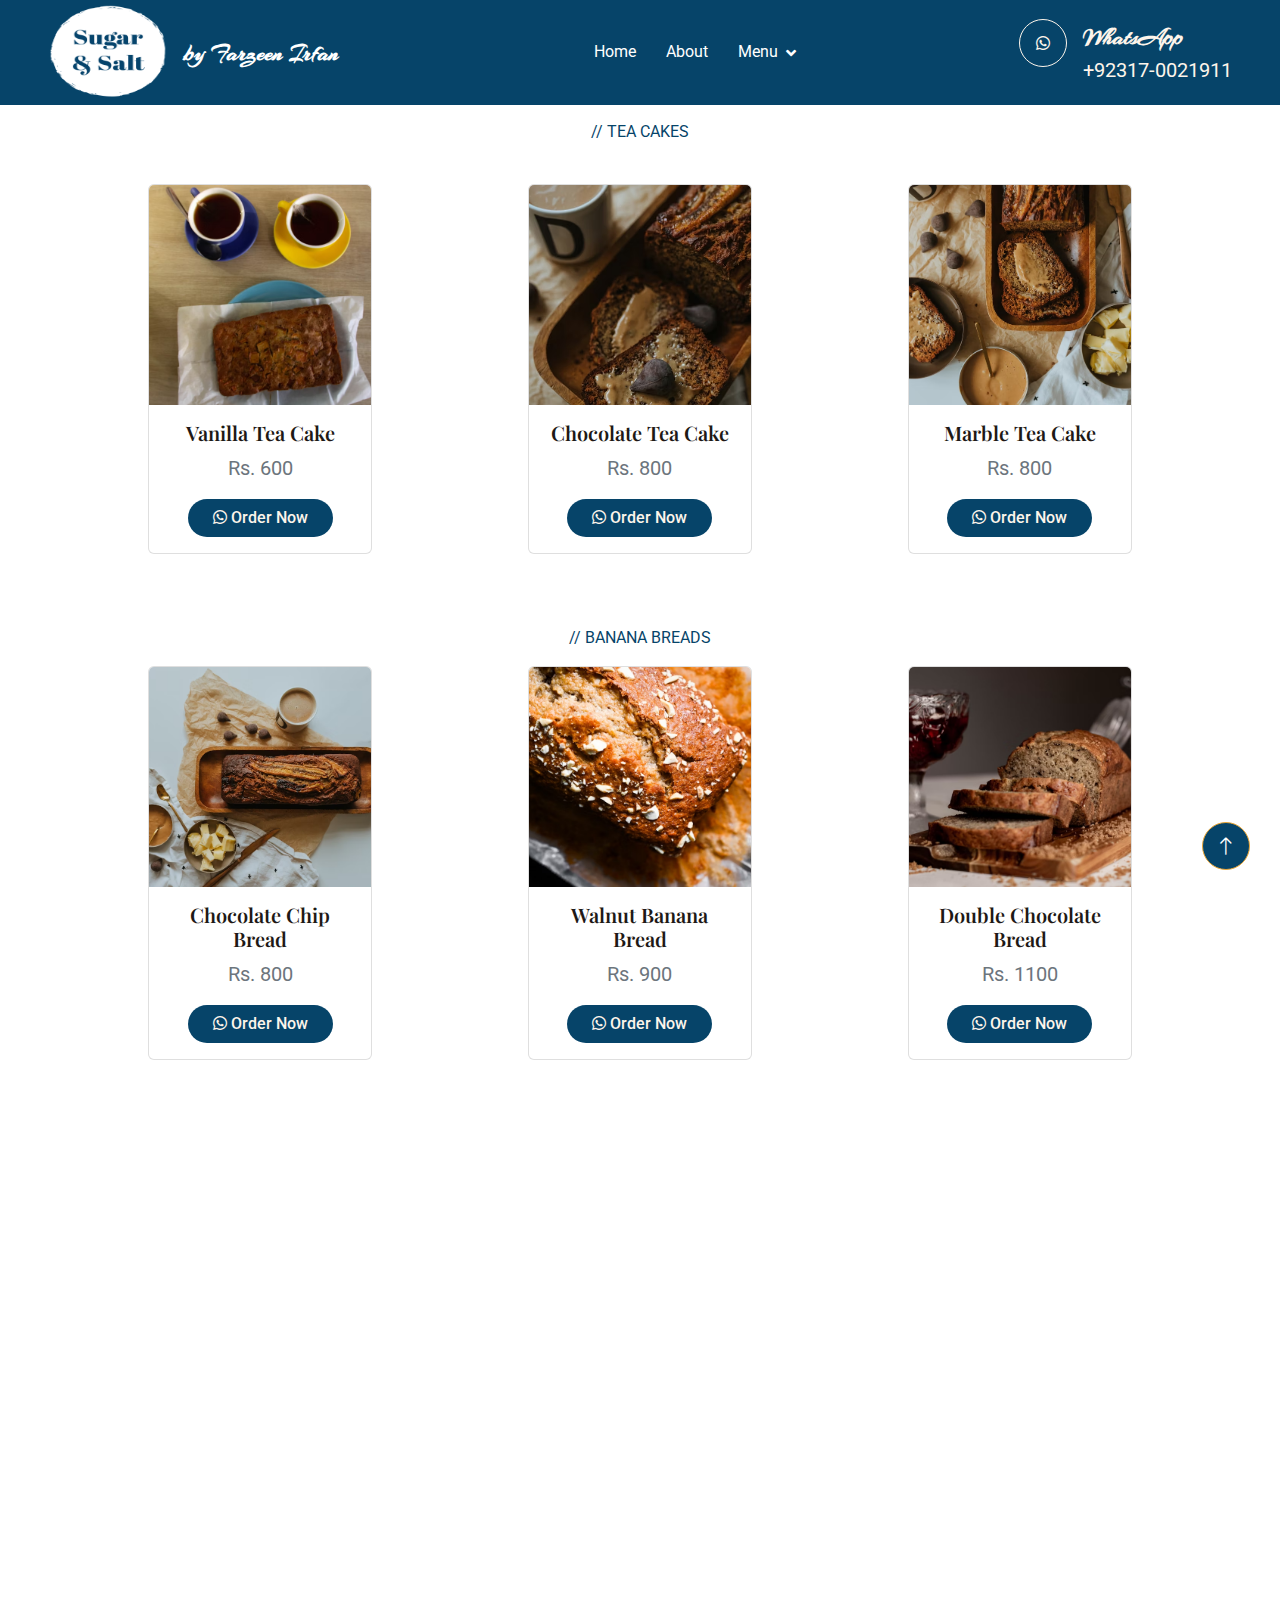
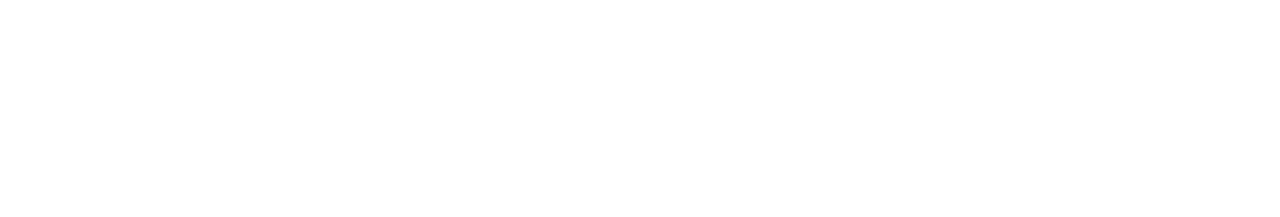
<file: teabread.html>
<!DOCTYPE html>
<html lang="en">
<head>
    <meta charset="UTF-8">
    <meta name="viewport" content="width=device-width, initial-scale=1.0">
    <title>Sugar & Salt By Farzeen Irfan/teacakes/breads</title>
     <!-- bootstarp js -->
     <script src="https://cdn.jsdelivr.net/npm/bootstrap@5.3.3/dist/js/bootstrap.bundle.min.js"></script>
    <!-- font awesome cdn -->
 <link rel="stylesheet" href="https://cdnjs.cloudflare.com/ajax/libs/font-awesome/6.7.2/css/all.min.css">
    <!-- google fonts -->
    <link rel="preconnect" href="https://fonts.googleapis.com">
    <link rel="preconnect" href="https://fonts.gstatic.com" crossorigin>
    <link href="https://fonts.googleapis.com/css2?family=Bungee+Spice&display=swap" rel="stylesheet">
    <link rel="preconnect" href="https://fonts.googleapis.com">
    <link rel="preconnect" href="https://fonts.gstatic.com" crossorigin>
    <link href="https://fonts.googleapis.com/css2?family=Arizonia&display=swap" rel="stylesheet">
    <link rel="preconnect" href="https://fonts.googleapis.com">
    <link rel="preconnect" href="https://fonts.gstatic.com" crossorigin>
    <link href="https://fonts.googleapis.com/css2?family=Arizonia&family=Imperial+Script&display=swap" rel="stylesheet">
    <link rel="preconnect" href="https://fonts.googleapis.com">
    <link rel="preconnect" href="https://fonts.gstatic.com" crossorigin>
    <link
        href="https://fonts.googleapis.com/css2?family=Arizonia&family=Caveat:wght@400..700&family=Imperial+Script&display=swap"
        rel="stylesheet">
    <link rel="preconnect" href="https://fonts.googleapis.com">
    <link rel="preconnect" href="https://fonts.gstatic.com" crossorigin>
    <link href="https://fonts.googleapis.com/css2?family=Roboto+Mono:ital,wght@0,100..700;1,100..700&display=swap"
        rel="stylesheet">
    <!--  -->

    <!-- Favicon -->
    <link href="img/favicon.ico" rel="icon">

    <!-- Google Web Fonts -->
    <link rel="preconnect" href="https://fonts.googleapis.com">
    <link rel="preconnect" href="https://fonts.gstatic.com" crossorigin>
    <link
        href="https://fonts.googleapis.com/css2?family=Roboto:wght@400;500&family=Playfair+Display:wght@600;700&display=swap"
        rel="stylesheet">

    <!-- Icon Font Stylesheet -->
    <link href="https://cdnjs.cloudflare.com/ajax/libs/font-awesome/5.10.0/css/all.min.css" rel="stylesheet">
    <link href="https://cdn.jsdelivr.net/npm/bootstrap-icons@1.4.1/font/bootstrap-icons.css" rel="stylesheet">

    <!-- Libraries Stylesheet -->
    <link href="lib/animate/animate.min.css" rel="stylesheet">
    <link href="lib/owlcarousel/assets/owl.carousel.min.css" rel="stylesheet">

    <!-- Customized Bootstrap Stylesheet -->
    <link href="css/bootstrap.min.css" rel="stylesheet">

    <!-- Template Stylesheet -->
    <link href="css/style.css" rel="stylesheet">
</head>
<body>
     <!-- Spinner Start -->
    <div id="spinner"
        class="show bg-white position-fixed translate-middle w-100 vh-100 top-50 start-50 d-flex align-items-center justify-content-center">
        <div class="spinner-grow clr" role="status"></div>
    </div>
    <!-- Spinner End -->

   <!-- Navbar Start -->
<nav class="navbar navbar-expand-lg navbar-dark fixed-top py-lg-0 px-lg-5 wow fadeIn btnc" data-wow-delay="0.1s">
  <a href="index.html" class="navbar-brand ms-4 ms-lg-0 d-flex align-items-center">
    <img src="./images/Images/Logo.png" alt="Logo" width="120" height="95" class="me-3">
    <span class="navbar-brand brand-text">by Farzeen Irfan</span>
  </a>
  <button type="button" class="navbar-toggler me-4" data-bs-toggle="collapse" data-bs-target="#navbarCollapse">
    <span class="navbar-toggler-icon"></span>
  </button>
  <div class="collapse navbar-collapse" id="navbarCollapse">
    <div class="navbar-nav mx-auto p-4 p-lg-0">
      <a href="index.html" class="nav-item nav-link">Home</a>
      <a href="about.html" class="nav-item nav-link">About</a>
      <div class="nav-item dropdown">
        <a href="#menu" class="nav-link dropdown-toggle" data-bs-toggle="dropdown">Menu</a>
        <div class="dropdown-menu bg m-0">
          <a href="cookies.html" class="dropdown-item text-light">Cookies</a>
          <a href="brownmuff.html" class="dropdown-item text-light">Brownies & Muffins</a>
          <a href="bundtcakes.html" class="dropdown-item text-light">Bundt Cakes</a>
          <a href="teabread.html" class="dropdown-item text-light">Tea Cakes & Breads</a>
          <a href="savory.html" class="dropdown-item text-light">Savory</a>
        </div>
      </div>
    </div>
    <a href="https://wa.me/923170021911?text=Hi%2C%20I%20would%20like%20to%20place%20an%20order%20from%20Sugar%20%26%20Salt." target="_blank" style="text-decoration: none;">
      <div class="d-none d-lg-flex">
        <div class="flex-shrink-0 btn-lg-square border border-light rounded-circle">
          <i class="fa-brands fa-whatsapp text-light"></i>
        </div>
        <div class="ps-3">
          <small class="text-light mb-0 brand-text">WhatsApp</small>
          <p class="text-light fs-5 mb-0">+92317-0021911</p>
        </div>
      </div>
    </a>
  </div>
</nav>
<!-- Navbar End -->

<!-- Tea Cakes & Banana Breads Section Start -->
<div class="container pt-5 mt-5 py-5">
  <!-- Tea Cakes -->
  <p class="clr text-uppercase text-center py-4">// Tea Cakes</p>
  <div class="row justify-content-center">

    <div class="col-12 col-sm-6 col-md-4 mb-4 d-flex justify-content-center">
      <div class="card" style="width: 14rem;">
        <img src="./images/Images/bread and tea/tea cake.avif" class="card-img-top product-img" alt="Vanilla Tea Cake">
        <div class="card-body text-center">
          <h5 class="card-title">Vanilla Tea Cake</h5>
          <p class="card-text fs-5 text-muted">Rs. 600</p>
          <a href="#" class="btn bg text-light rounded-pill px-4 order-now-btn" data-product="Vanilla Tea Cake">
            <i class="fab fa-whatsapp"></i> Order Now
          </a>
        </div>
      </div>
    </div>

    <div class="col-12 col-sm-6 col-md-4 mb-4 d-flex justify-content-center">
      <div class="card" style="width: 14rem;">
        <img src="./images/Images/bread and tea/banaanad.avif" class="card-img-top product-img" alt="Chocolate Tea Cake">
        <div class="card-body text-center">
          <h5 class="card-title">Chocolate Tea Cake</h5>
          <p class="card-text fs-5 text-muted">Rs. 800</p>
          <a href="#" class="btn bg text-light rounded-pill px-4 order-now-btn" data-product="Chocolate Tea Cake">
            <i class="fab fa-whatsapp"></i> Order Now
          </a>
        </div>
      </div>
    </div>

    <div class="col-12 col-sm-6 col-md-4 mb-4 d-flex justify-content-center">
      <div class="card" style="width: 14rem;">
        <img src="./images/Images/bread and tea/bana.avif" class="card-img-top product-img" alt="Marble Tea Cake">
        <div class="card-body text-center">
          <h5 class="card-title">Marble Tea Cake</h5>
          <p class="card-text fs-5 text-muted">Rs. 800</p>
          <a href="#" class="btn bg text-light rounded-pill px-4 order-now-btn" data-product="Marble Tea Cake">
            <i class="fab fa-whatsapp"></i> Order Now
          </a>
        </div>
      </div>
    </div>

  </div>

  <!-- Banana Breads -->
  <p class="clr text-uppercase text-center pt-5">// Banana Breads</p>
  <div class="row justify-content-center">

    <div class="col-12 col-sm-6 col-md-4 mb-4 d-flex justify-content-center">
      <div class="card" style="width: 14rem;">
        <img src="./images/Images/bread and tea/walnut bananad.avif" class="card-img-top product-img" alt="Chocolate Chip Bread">
        <div class="card-body text-center">
          <h5 class="card-title">Chocolate Chip Bread</h5>
          <p class="card-text fs-5 text-muted">Rs. 800</p>
          <a href="#" class="btn bg text-light rounded-pill px-4 order-now-btn" data-product="Chocolate Chip Bread">
            <i class="fab fa-whatsapp"></i> Order Now
          </a>
        </div>
      </div>
    </div>

    <div class="col-12 col-sm-6 col-md-4 mb-4 d-flex justify-content-center">
      <div class="card" style="width: 14rem;">
        <img src="./images/Images/bread and tea/banana bread.avif" class="card-img-top product-img" alt="Walnut Banana Bread">
        <div class="card-body text-center">
          <h5 class="card-title">Walnut Banana Bread</h5>
          <p class="card-text fs-5 text-muted">Rs. 900</p>
          <a href="#" class="btn bg text-light rounded-pill px-4 order-now-btn" data-product="Walnut Banana Bread">
            <i class="fab fa-whatsapp"></i> Order Now
          </a>
        </div>
      </div>
    </div>

    <div class="col-12 col-sm-6 col-md-4 mb-4 d-flex justify-content-center">
      <div class="card" style="width: 14rem;">
        <img src="./images/Images/bread and tea/choco bread.avif" class="card-img-top product-img" alt="Double Chocolate Bread">
        <div class="card-body text-center">
          <h5 class="card-title">Double Chocolate Bread</h5>
          <p class="card-text fs-5 text-muted">Rs. 1100</p>
          <a href="#" class="btn bg text-light rounded-pill px-4 order-now-btn" data-product="Double Chocolate Bread">
            <i class="fab fa-whatsapp"></i> Order Now
          </a>
        </div>
      </div>
    </div>

  </div>
</div>
<!-- Tea Cakes & Banana Breads Section End -->


  <!-- Footer Start -->
<div class="container-fluid bg-dark text-light footer my-6 mb-0 py-5 wow fadeIn" data-wow-delay="0.1s">
    <div class="container py-5">
        <div class="row g-5">

            <!-- Social Links -->
            <div class="col-lg-3 col-md-6 col-12">
                <h4 class="text-light mb-4">Let's Connect</h4>
                <div class="d-flex pt-2 flex-wrap">
                    <a class="btn btn-square btn-outline-light rounded-circle me-2 mb-2"
                        href="https://www.instagram.com/sugar_n_salt.by.farzeen/"
                        target="_blank">
                        <i class="fa-brands fa-instagram"></i>
                    </a>
                    <a class="btn btn-square btn-outline-light rounded-circle me-2 mb-2"
                        href="https://wa.me/923170021911?text=Hi%2C%20I%20would%20like%20to%20place%20an%20order%20from%20Sugar%20%26%20Salt."
                        target="_blank">
                        <i class="fa-brands fa-whatsapp"></i>
                    </a>
                </div>
            </div>

            <!-- Review Form -->
            <div class="col-lg-6 col-md-12 col-12">
                <h4 class="text-light mb-4">Leave Us a Review</h4>
                <form id="reviewForm">
                    <div class="mb-3">
                        <input type="text" id="name" class="form-control bg-transparent border-light text-light" placeholder="Your Name" required>
                    </div>
                    <div class="mb-3">
                        <input type="number" id="phone" class="form-control bg-transparent border-light text-light" placeholder="Your Phone Number" required>
                    </div>
                    <div class="mb-3">
                        <textarea class="form-control bg-transparent border-light text-light" id="review" rows="4" placeholder="Your Review..." required></textarea>
                    </div>
                    <button type="submit" class="btn btn-primary rounded-pill px-4">Submit Review</button>
                </form>
            </div>

        </div>
    </div>
</div>
<!-- Footer End -->

<!-- Copyright Start -->
<div class="container-fluid copyright text-light py-4 wow fadeIn" data-wow-delay="0.1s">
    <div class="container">
        <div class="row">
            <div class="col-md-12 text-center">
                &copy; <a href="#">Sugar & Salt by Farzeen Irfan</a>, Pictures are just for reference.
            </div>
        </div>
    </div>
</div>
<!-- Copyright End -->



<!-- Back to Top -->
    <a href="#" class="btn btn-lg btn-primary btn-lg-square rounded-circle back-to-top"><i
            class="bi bi-arrow-up"></i></a>

     <!-- JavaScript Libraries -->
    <script src="https://code.jquery.com/jquery-3.4.1.min.js"></script>
    <script src="https://cdn.jsdelivr.net/npm/bootstrap@5.0.0/dist/js/bootstrap.bundle.min.js"></script>
    <script src="lib/wow/wow.min.js"></script>
    <script src="lib/easing/easing.min.js"></script>
    <script src="lib/waypoints/waypoints.min.js"></script>
    <script src="lib/counterup/counterup.min.js"></script>
    <script src="lib/owlcarousel/owl.carousel.min.js"></script>
    <script src="js/main.js"></script>
</body>
</html>
</file>
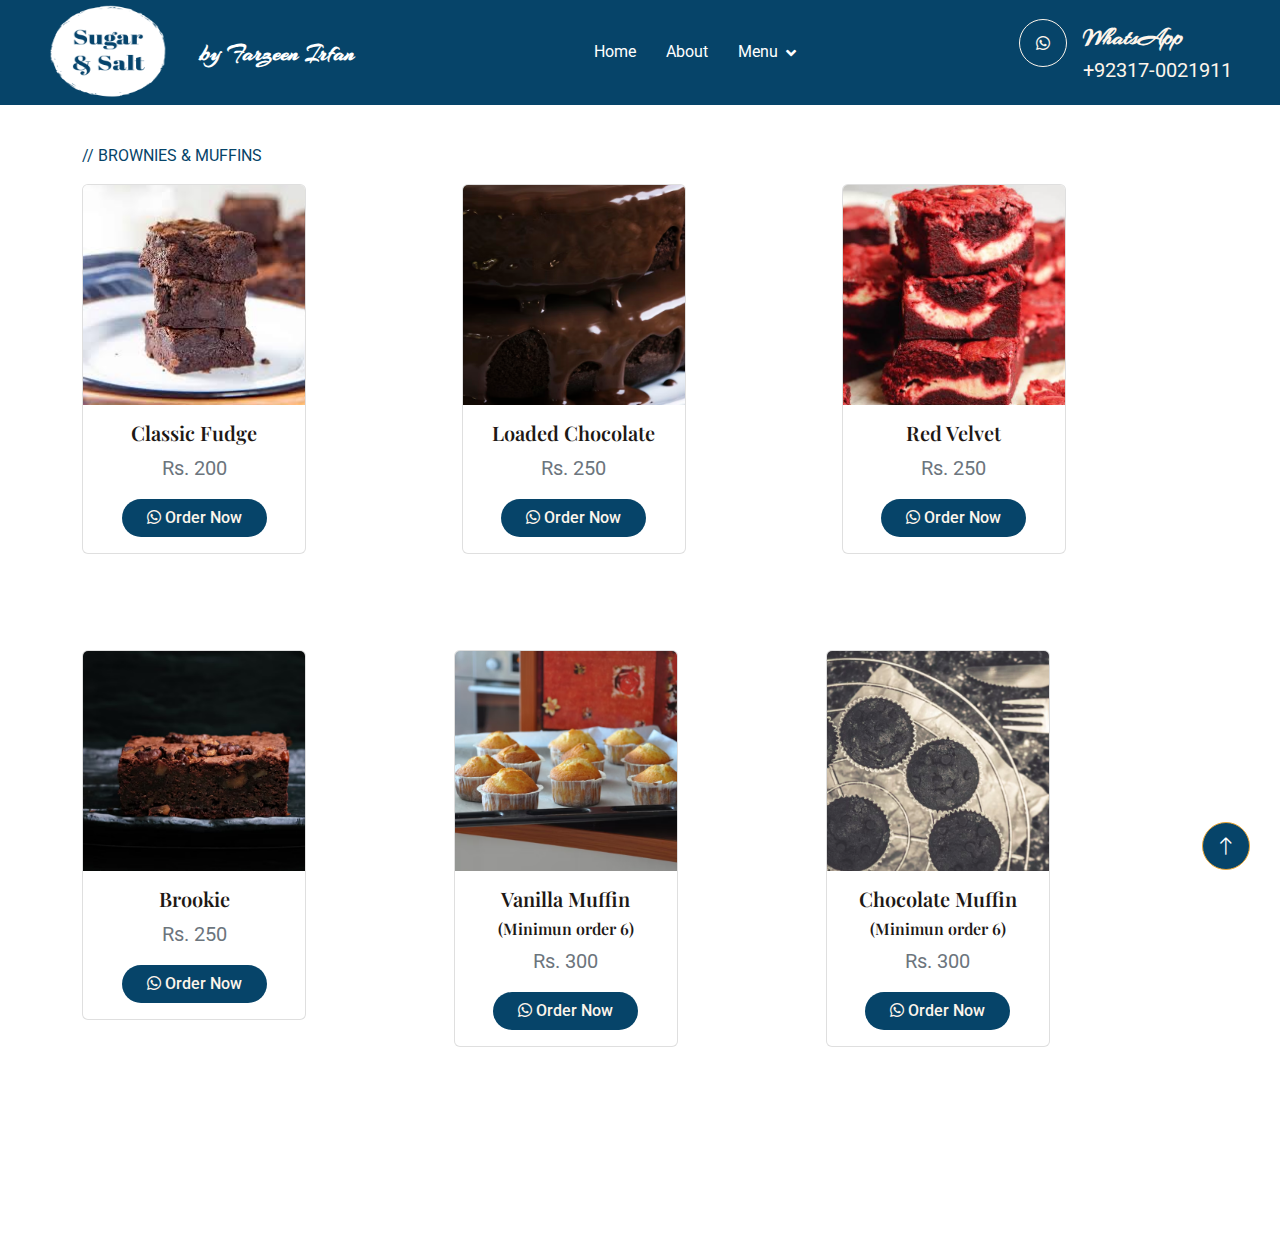
<file: Sugar & Salt by Farzeen Irfan/brownmuff.html>
<!DOCTYPE html>
<html lang="en">
<head>
    <meta charset="UTF-8">
    <meta name="viewport" content="width=device-width, initial-scale=1.0">
    <title>Sugar & Salt By Farzeen Irfan/brownies&muffins </title>
    <!-- font awesome cdn -->
 <link rel="stylesheet" href="https://cdnjs.cloudflare.com/ajax/libs/font-awesome/6.7.2/css/all.min.css">
    <!-- google fonts -->
    <link rel="preconnect" href="https://fonts.googleapis.com">
    <link rel="preconnect" href="https://fonts.gstatic.com" crossorigin>
    <link href="https://fonts.googleapis.com/css2?family=Bungee+Spice&display=swap" rel="stylesheet">
    <link rel="preconnect" href="https://fonts.googleapis.com">
    <link rel="preconnect" href="https://fonts.gstatic.com" crossorigin>
    <link href="https://fonts.googleapis.com/css2?family=Arizonia&display=swap" rel="stylesheet">
    <link rel="preconnect" href="https://fonts.googleapis.com">
    <link rel="preconnect" href="https://fonts.gstatic.com" crossorigin>
    <link href="https://fonts.googleapis.com/css2?family=Arizonia&family=Imperial+Script&display=swap" rel="stylesheet">
    <link rel="preconnect" href="https://fonts.googleapis.com">
    <link rel="preconnect" href="https://fonts.gstatic.com" crossorigin>
    <link
        href="https://fonts.googleapis.com/css2?family=Arizonia&family=Caveat:wght@400..700&family=Imperial+Script&display=swap"
        rel="stylesheet">
    <link rel="preconnect" href="https://fonts.googleapis.com">
    <link rel="preconnect" href="https://fonts.gstatic.com" crossorigin>
    <link href="https://fonts.googleapis.com/css2?family=Roboto+Mono:ital,wght@0,100..700;1,100..700&display=swap"
        rel="stylesheet">
    <!--  -->

    <!-- Favicon -->
    <link href="img/favicon.ico" rel="icon">

    <!-- Google Web Fonts -->
    <link rel="preconnect" href="https://fonts.googleapis.com">
    <link rel="preconnect" href="https://fonts.gstatic.com" crossorigin>
    <link
        href="https://fonts.googleapis.com/css2?family=Roboto:wght@400;500&family=Playfair+Display:wght@600;700&display=swap"
        rel="stylesheet">

    <!-- Icon Font Stylesheet -->
    <link href="https://cdnjs.cloudflare.com/ajax/libs/font-awesome/5.10.0/css/all.min.css" rel="stylesheet">
    <link href="https://cdn.jsdelivr.net/npm/bootstrap-icons@1.4.1/font/bootstrap-icons.css" rel="stylesheet">

    <!-- Libraries Stylesheet -->
    <link href="lib/animate/animate.min.css" rel="stylesheet">
    <link href="lib/owlcarousel/assets/owl.carousel.min.css" rel="stylesheet">

    <!-- Customized Bootstrap Stylesheet -->
    <link href="css/bootstrap.min.css" rel="stylesheet">

    <!-- Template Stylesheet -->
    <link href="css/style.css" rel="stylesheet">
</head>
<body>
     <!-- Spinner Start -->
    <div id="spinner"
        class="show bg-white position-fixed translate-middle w-100 vh-100 top-50 start-50 d-flex align-items-center justify-content-center">
        <div class="spinner-grow clr" role="status"></div>
    </div>
    <!-- Spinner End -->

    <!-- Navbar Start -->
    <nav class="navbar navbar-expand-lg navbar-dark fixed-top py-lg-0 px-lg-5 wow fadeIn btnc" data-wow-delay="0.1s">
        <a href="index.html" class="navbar-brand ms-4 ms-lg-0">
            <img src="./images/Images/Logo.png" alt="Logo" width="120" height="95" class="me-3">
            <a class="navbar-brand brand-text " href="index.html">by Farzeen Irfan</a>
            <!-- <h6 class="text-primary m-0 brand-text">By Farzeen Irfan</h6> -->
        </a>
        <button type="button" class="navbar-toggler me-4" data-bs-toggle="collapse" data-bs-target="#navbarCollapse">
            <span class="navbar-toggler-icon"></span>
        </button>
        <div class="collapse navbar-collapse" id="navbarCollapse">
            <div class="navbar-nav mx-auto p-4 p-lg-0">
                <a href="index.html" class="nav-item nav-link ">Home</a>
                <a href="about.html" class="nav-item nav-link">About</a>
                <!-- <a href="menu.html" class="nav-item nav-link">Menu</a> -->
                <div class="nav-item dropdown">
                    <a href="#menu" class="nav-link dropdown-toggle" data-bs-toggle="dropdown">Menu</a>
                    <div class="dropdown-menu bg m-0">
                        <a href="cookies.html" class="dropdown-item text-light">Cookies</a>
                        <a href="brownmuff.html" class="dropdown-item text-light">Brownies & Muffins</a>
                        <a href="bundtcakes.html" class="dropdown-item text-light">Bundt Cakes</a>
                        <a href="teabread.html" class="dropdown-item text-light">Tea Cakes & Breads</a>
                        <a href="savory.html" class="dropdown-item text-light">Savory</a>
                    </div>
                </div>
                <!-- <a href="contact.html" class="nav-item nav-link">Contact</a> -->
            </div>
            <a href="https://wa.me/923170021911?text=Hi%2C%20I%20would%20like%20to%20place%20an%20order%20from%20Sugar%20%26%20Salt." target="_blank" style="text-decoration: none;">
    <div class="d-none d-lg-flex">
        <div class="flex-shrink-0 btn-lg-square border border-light rounded-circle">
            <i class="fa-brands fa-whatsapp text-light"></i>
        </div>
        <div class="ps-3">
            <small class="text-light mb-0 brand-text">WhatsApp</small>
            <p class="text-light fs-5 mb-0">+92317-0021911</p>
        </div>
    </div>
</a>
        </div>
    </nav>
    <!-- Navbar End -->
     <!-- menu cookie -->
<div class="container mt-5 py-6">
    <p class="clr text-uppercase justify-content-center">// Brownies & Muffins</p>
    <div class="row">
<div class="col-md-4">
                    <div class="card" style="width: 14rem;">
                        <img src="./images/Images/bronie/Classic fudge.jpeg" class="card-img-top product-img" alt="...">
                        <div class="card-body text-center">
      <h5 class="card-title">Classic Fudge</h5>
      <p class="card-text fs-5 text-muted">Rs. 200</p>

     <a href="#" 
   class="btn bg text-light rounded-pill px-4 order-now-btn" 
   data-product="Classic Fudge">
   <i class="fab fa-whatsapp"></i> Order Now
</a>
    </div>
   </div>
 </div>
 <div class="col-md-4">
                    <div class="card" style="width: 14rem;">
                        <img src="./images/Images/bronie/loaded.avif" class="card-img-top product-img" alt="...">
                        <div class="card-body text-center">
      <h5 class="card-title">Loaded Chocolate</h5>
      <p class="card-text fs-5 text-muted">Rs. 250</p>

     <a href="#" 
   class="btn bg text-light rounded-pill px-4 order-now-btn" 
   data-product="Loaded Chocolate">
   <i class="fab fa-whatsapp"></i> Order Now
</a>
    </div>
   </div>
 </div>
 <div class="col-md-4">
                    <div class="card" style="width: 14rem;">
                        <img src="./images/Images/bronie/Red Velvet brownies.jpeg" class="card-img-top product-img" alt="...">
                        <div class="card-body text-center">
      <h5 class="card-title">Red Velvet</h5>
      <p class="card-text fs-5 text-muted">Rs. 250</p>

     <a href="#" 
   class="btn bg text-light rounded-pill px-4 order-now-btn" 
   data-product="Red Velvet">
   <i class="fab fa-whatsapp"></i> Order Now
</a>
    </div>
   </div>
 </div>
 <div class="row py-6">
<div class="col-md-4">
                    <div class="card" style="width: 14rem;">
                        <img src="./images/Images/bronie/brookie.avif" class="card-img-top product-img" alt="...">
                        <div class="card-body text-center">
      <h5 class="card-title">Brookie</h5>
      <p class="card-text fs-5 text-muted">Rs. 250</p>

     <a href="#" 
   class="btn bg text-light rounded-pill px-4 order-now-btn" 
   data-product="Brookie">
   <i class="fab fa-whatsapp"></i> Order Now
</a>
    </div>
   </div>
 </div>
 <!-- muffin -->
 <div class="col-md-4">
                    <div class="card" style="width: 14rem;">
                        <img src="./images/Images/bronie/vani muff.avif" class="card-img-top product-img" alt="...">
                        <div class="card-body text-center">
      <h5 class="card-title">Vanilla Muffin</h5>
            <h6 class="card-title">(Minimun order 6)</h6>
      <p class="card-text fs-5 text-muted">Rs. 300</p>

     <a href="#" 
   class="btn bg text-light rounded-pill px-4 order-now-btn" 
   data-product="Vanilla Muffin">
   <i class="fab fa-whatsapp"></i> Order Now
</a>
    </div>
   </div>
 </div>
<div class="col-md-4">
                    <div class="card" style="width: 14rem;">
                        <img src="./images/Images/bronie/choco muff.avif" class="card-img-top product-img" alt="...">
                        <div class="card-body text-center">
      <h5 class="card-title">Chocolate Muffin</h5>
                  <h6 class="card-title">(Minimun order 6)</h6>
      <p class="card-text fs-5 text-muted">Rs. 300</p>

     <a href="#" 
   class="btn bg text-light rounded-pill px-4 order-now-btn" 
   data-product="Chocolate Muffin">
   <i class="fab fa-whatsapp"></i> Order Now
</a>
    </div>
   </div>
 </div>
 </div>
    </div>
</div>


<!-- Back to Top -->
    <a href="#" class="btn btn-lg btn-primary btn-lg-square rounded-circle back-to-top"><i
            class="bi bi-arrow-up"></i></a>


     <!-- JavaScript Libraries -->
    <script src="https://code.jquery.com/jquery-3.4.1.min.js"></script>
    <script src="https://cdn.jsdelivr.net/npm/bootstrap@5.0.0/dist/js/bootstrap.bundle.min.js"></script>
    <script src="lib/wow/wow.min.js"></script>
    <script src="lib/easing/easing.min.js"></script>
    <script src="lib/waypoints/waypoints.min.js"></script>
    <script src="lib/counterup/counterup.min.js"></script>
    <script src="lib/owlcarousel/owl.carousel.min.js"></script>
    <script src="js/main.js"></script>
</body>
</html>
</file>
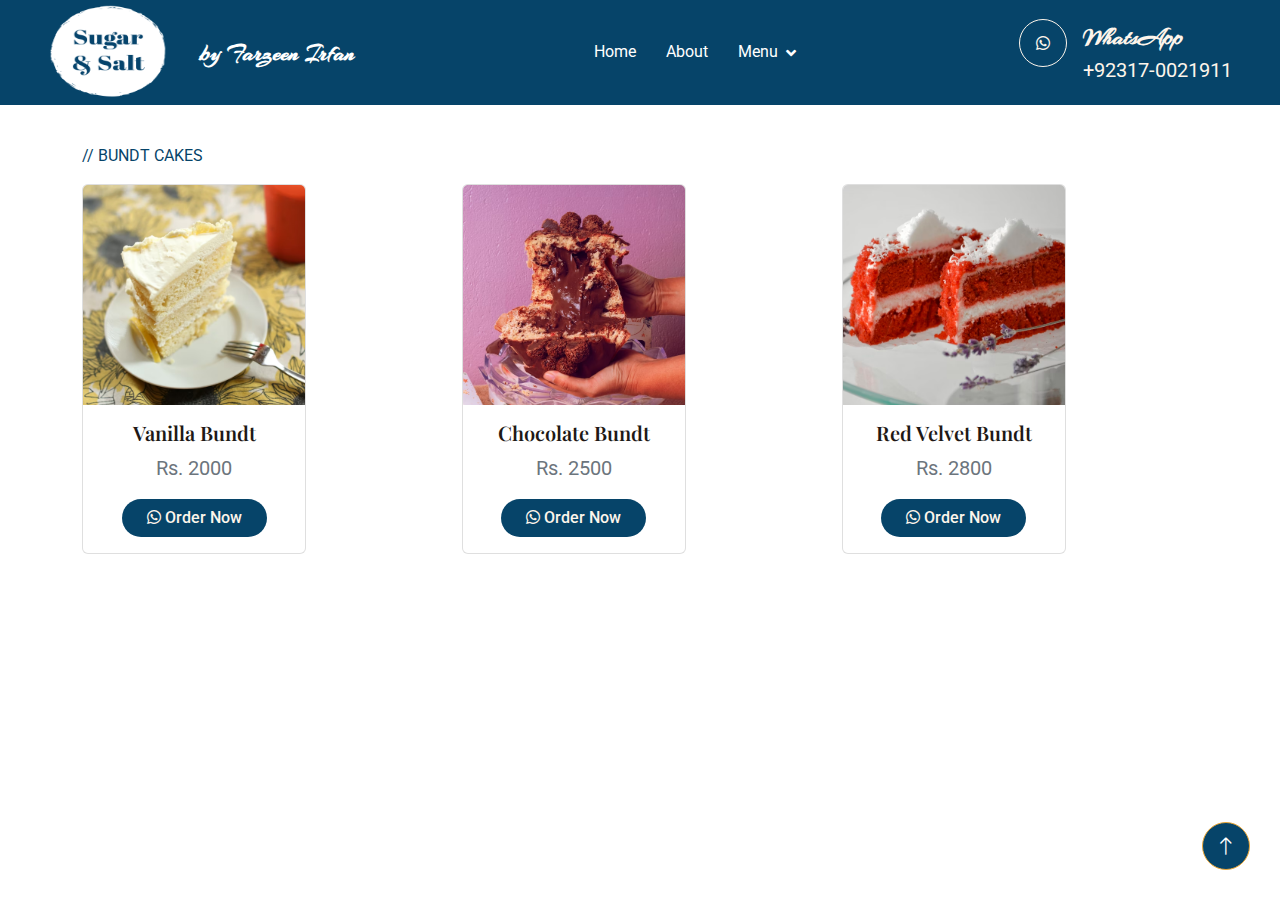
<file: Sugar & Salt by Farzeen Irfan/bundtcakes.html>
<!DOCTYPE html>
<html lang="en">
<head>
    <meta charset="UTF-8">
    <meta name="viewport" content="width=device-width, initial-scale=1.0">
    <title>Sugar & Salt By Farzeen Irfan/bundt cakes</title>
    <!-- font awesome cdn -->
 <link rel="stylesheet" href="https://cdnjs.cloudflare.com/ajax/libs/font-awesome/6.7.2/css/all.min.css">
    <!-- google fonts -->
    <link rel="preconnect" href="https://fonts.googleapis.com">
    <link rel="preconnect" href="https://fonts.gstatic.com" crossorigin>
    <link href="https://fonts.googleapis.com/css2?family=Bungee+Spice&display=swap" rel="stylesheet">
    <link rel="preconnect" href="https://fonts.googleapis.com">
    <link rel="preconnect" href="https://fonts.gstatic.com" crossorigin>
    <link href="https://fonts.googleapis.com/css2?family=Arizonia&display=swap" rel="stylesheet">
    <link rel="preconnect" href="https://fonts.googleapis.com">
    <link rel="preconnect" href="https://fonts.gstatic.com" crossorigin>
    <link href="https://fonts.googleapis.com/css2?family=Arizonia&family=Imperial+Script&display=swap" rel="stylesheet">
    <link rel="preconnect" href="https://fonts.googleapis.com">
    <link rel="preconnect" href="https://fonts.gstatic.com" crossorigin>
    <link
        href="https://fonts.googleapis.com/css2?family=Arizonia&family=Caveat:wght@400..700&family=Imperial+Script&display=swap"
        rel="stylesheet">
    <!--  -->

    <!-- Favicon -->
    <link href="img/favicon.ico" rel="icon">

    <!-- Google Web Fonts -->
    <link rel="preconnect" href="https://fonts.googleapis.com">
    <link rel="preconnect" href="https://fonts.gstatic.com" crossorigin>
    <link
        href="https://fonts.googleapis.com/css2?family=Roboto:wght@400;500&family=Playfair+Display:wght@600;700&display=swap"
        rel="stylesheet">

    <!-- Icon Font Stylesheet -->
    <link href="https://cdnjs.cloudflare.com/ajax/libs/font-awesome/5.10.0/css/all.min.css" rel="stylesheet">
    <link href="https://cdn.jsdelivr.net/npm/bootstrap-icons@1.4.1/font/bootstrap-icons.css" rel="stylesheet">

    <!-- Libraries Stylesheet -->
    <link href="lib/animate/animate.min.css" rel="stylesheet">
    <link href="lib/owlcarousel/assets/owl.carousel.min.css" rel="stylesheet">

    <!-- Customized Bootstrap Stylesheet -->
    <link href="css/bootstrap.min.css" rel="stylesheet">

    <!-- Template Stylesheet -->
    <link href="css/style.css" rel="stylesheet">
</head>
<body>
     <!-- Spinner Start -->
    <div id="spinner"
        class="show bg-white position-fixed translate-middle w-100 vh-100 top-50 start-50 d-flex align-items-center justify-content-center">
        <div class="spinner-grow clr" role="status"></div>
    </div>
    <!-- Spinner End -->

    <!-- Navbar Start -->
    <nav class="navbar navbar-expand-lg navbar-dark fixed-top py-lg-0 px-lg-5 wow fadeIn btnc" data-wow-delay="0.1s">
        <a href="index.html" class="navbar-brand ms-4 ms-lg-0">
            <img src="./images/Images/Logo.png" alt="Logo" width="120" height="95" class="me-3">
            <a class="navbar-brand brand-text " href="index.html">by Farzeen Irfan</a>
            <!-- <h6 class="text-primary m-0 brand-text">By Farzeen Irfan</h6> -->
        </a>
        <button type="button" class="navbar-toggler me-4" data-bs-toggle="collapse" data-bs-target="#navbarCollapse">
            <span class="navbar-toggler-icon"></span>
        </button>
        <div class="collapse navbar-collapse" id="navbarCollapse">
            <div class="navbar-nav mx-auto p-4 p-lg-0">
                <a href="index.html" class="nav-item nav-link ">Home</a>
                <a href="about.html" class="nav-item nav-link">About</a>
                <!-- <a href="menu.html" class="nav-item nav-link">Menu</a> -->
                <div class="nav-item dropdown">
                    <a href="#menu" class="nav-link dropdown-toggle" data-bs-toggle="dropdown">Menu</a>
                    <div class="dropdown-menu bg m-0">
                        <a href="cookies.html" class="dropdown-item text-light">Cookies</a>
                        <a href="brownmuff.html" class="dropdown-item text-light">Brownies & Muffins</a>
                        <a href="bundtcakes.html" class="dropdown-item text-light">Bundt Cakes</a>
                        <a href="teabread.html" class="dropdown-item text-light">Tea Cakes & Breads</a>
                        <a href="savory.html" class="dropdown-item text-light">Savory</a>
                    </div>
                </div>
                <!-- <a href="contact.html" class="nav-item nav-link">Contact</a> -->
            </div>
            <a href="https://wa.me/923170021911?text=Hi%2C%20I%20would%20like%20to%20place%20an%20order%20from%20Sugar%20%26%20Salt." target="_blank" style="text-decoration: none;">
    <div class="d-none d-lg-flex">
        <div class="flex-shrink-0 btn-lg-square border border-light rounded-circle">
            <i class="fa-brands fa-whatsapp text-light"></i>
        </div>
        <div class="ps-3">
            <small class="text-light mb-0 brand-text">WhatsApp</small>
            <p class="text-light fs-5 mb-0">+92317-0021911</p>
        </div>
    </div>
</a>
        </div>
    </nav>
    <!-- Navbar End -->
     <!-- menu cookie -->
<div class="container mt-5 py-6">
    <p class="clr text-uppercase justify-content-center">// Bundt Cakes</p>
    <div class="row">
<div class="col-md-4">
                    <div class="card" style="width: 14rem;">
                        <img src="./images/Images/bundt/vanilla bundt.avif" class="card-img-top product-img" alt="...">
                        <div class="card-body text-center">
      <h5 class="card-title">Vanilla Bundt</h5>
      <p class="card-text fs-5 text-muted">Rs. 2000</p>

            <a href="#" 
   class="btn bg text-light rounded-pill px-4 order-now-btn" 
   data-product="Vanilla Bundt">
   <i class="fab fa-whatsapp"></i> Order Now
</a>
    </div>
   </div>
 </div>
 <div class="col-md-4">
                    <div class="card" style="width: 14rem;">
                        <img src="./images/Images/bundt/choco bundt.avif" class="card-img-top product-img" alt="...">
                        <div class="card-body text-center">
      <h5 class="card-title">Chocolate Bundt</h5>
      <p class="card-text fs-5 text-muted">Rs. 2500</p>

            <a href="#" 
   class="btn bg text-light rounded-pill px-4 order-now-btn" 
   data-product="Chocolate Bundt">
   <i class="fab fa-whatsapp"></i> Order Now
</a>
    </div>
   </div>
 </div>
 <div class="col-md-4">
                    <div class="card" style="width: 14rem;">
                        <img src="./images/Images/bundt/Red Velvet bundt.avif" class="card-img-top product-img" alt="...">
                        <div class="card-body text-center">
      <h5 class="card-title">Red Velvet Bundt</h5>
      <p class="card-text fs-5 text-muted">Rs. 2800</p>
<a href="#" 
   class="btn bg text-light rounded-pill px-4 order-now-btn" 
   data-product="Red Velvet Bundt">
   <i class="fab fa-whatsapp"></i> Order Now
</a>
    </div>
   </div>
 </div>
 </div>
</div>










<!-- Back to Top -->
    <a href="#" class="btn btn-lg btn-primary btn-lg-square rounded-circle back-to-top"><i
            class="bi bi-arrow-up"></i></a>





 <!-- JavaScript Libraries -->
    <script src="https://code.jquery.com/jquery-3.4.1.min.js"></script>
    <script src="https://cdn.jsdelivr.net/npm/bootstrap@5.0.0/dist/js/bootstrap.bundle.min.js"></script>
    <script src="lib/wow/wow.min.js"></script>
    <script src="lib/easing/easing.min.js"></script>
    <script src="lib/waypoints/waypoints.min.js"></script>
    <script src="lib/counterup/counterup.min.js"></script>
    <script src="lib/owlcarousel/owl.carousel.min.js"></script>
    <script src="js/main.js"></script>
</body>
</html>
</file>
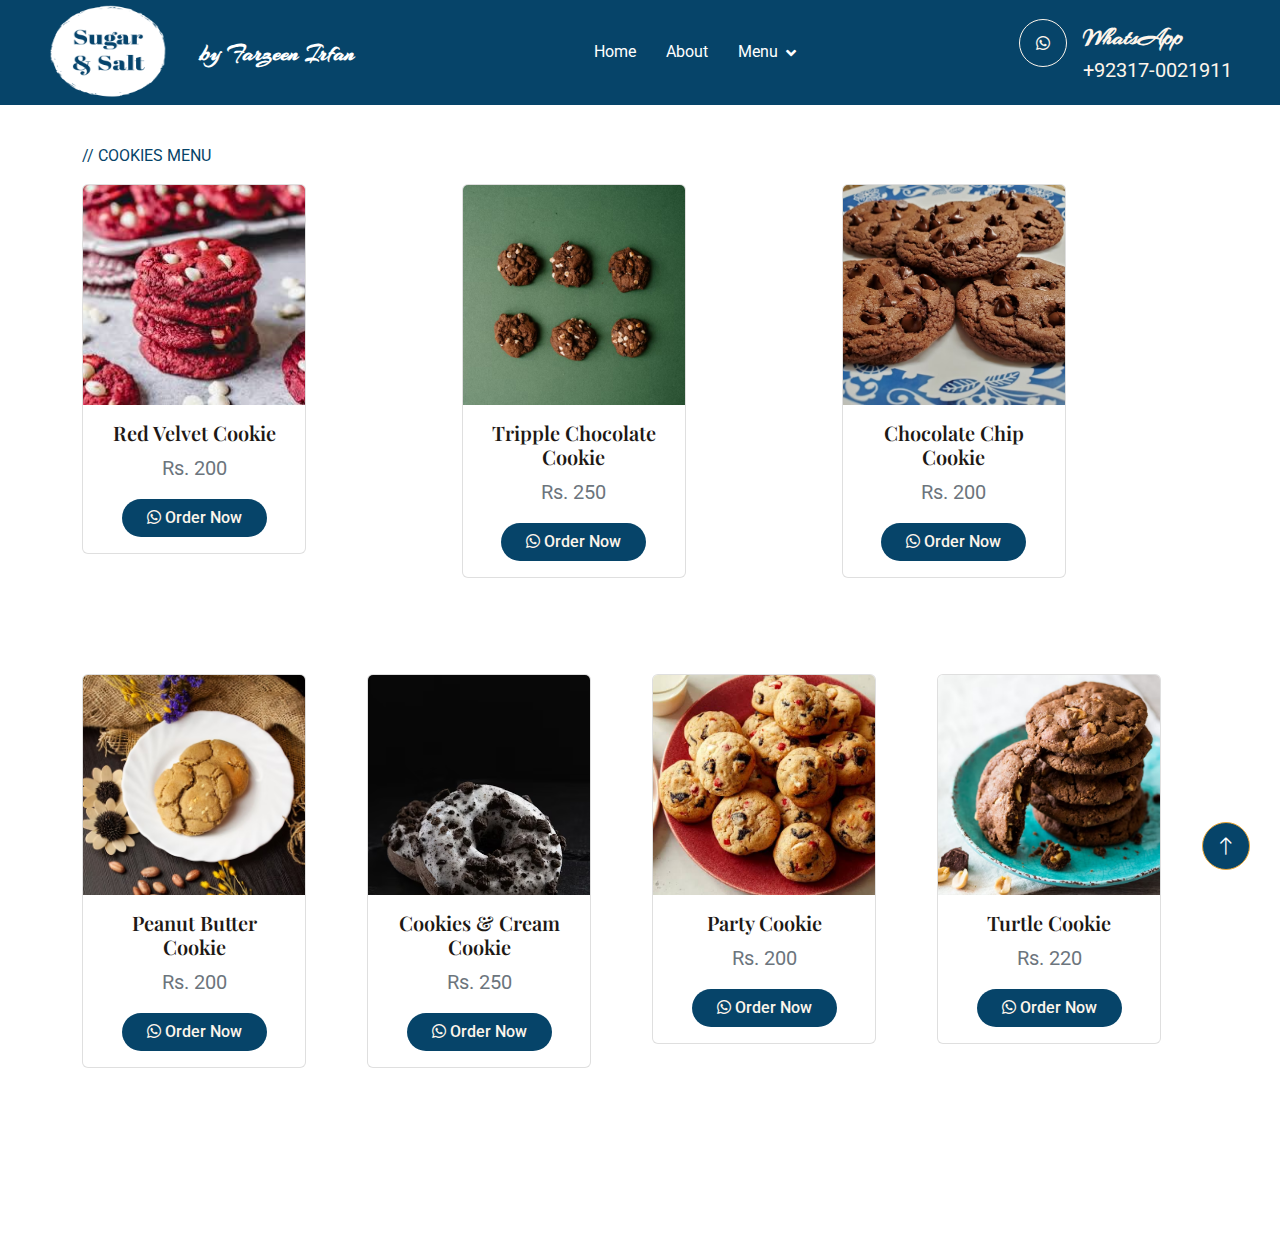
<file: Sugar & Salt by Farzeen Irfan/cookies.html>
<!DOCTYPE html>
<html lang="en">
<head>
    <meta charset="UTF-8">
    <meta name="viewport" content="width=device-width, initial-scale=1.0">
    <title>Sugar & Salt By Farzeen Irfan/cookies</title>
     <!-- font awesome cdn -->
 <link rel="stylesheet" href="https://cdnjs.cloudflare.com/ajax/libs/font-awesome/6.7.2/css/all.min.css">
    <!-- google fonts -->
    <link rel="preconnect" href="https://fonts.googleapis.com">
    <link rel="preconnect" href="https://fonts.gstatic.com" crossorigin>
    <link href="https://fonts.googleapis.com/css2?family=Bungee+Spice&display=swap" rel="stylesheet">
    <link rel="preconnect" href="https://fonts.googleapis.com">
    <link rel="preconnect" href="https://fonts.gstatic.com" crossorigin>
    <link href="https://fonts.googleapis.com/css2?family=Arizonia&display=swap" rel="stylesheet">
    <link rel="preconnect" href="https://fonts.googleapis.com">
    <link rel="preconnect" href="https://fonts.gstatic.com" crossorigin>
    <link href="https://fonts.googleapis.com/css2?family=Arizonia&family=Imperial+Script&display=swap" rel="stylesheet">
    <link rel="preconnect" href="https://fonts.googleapis.com">
    <link rel="preconnect" href="https://fonts.gstatic.com" crossorigin>
    <link
        href="https://fonts.googleapis.com/css2?family=Arizonia&family=Caveat:wght@400..700&family=Imperial+Script&display=swap"
        rel="stylesheet">
    <!--  -->

    <!-- Favicon -->
    <link href="img/favicon.ico" rel="icon">

    <!-- Google Web Fonts -->
    <link rel="preconnect" href="https://fonts.googleapis.com">
    <link rel="preconnect" href="https://fonts.gstatic.com" crossorigin>
    <link
        href="https://fonts.googleapis.com/css2?family=Roboto:wght@400;500&family=Playfair+Display:wght@600;700&display=swap"
        rel="stylesheet">

    <!-- Icon Font Stylesheet -->
    <link href="https://cdnjs.cloudflare.com/ajax/libs/font-awesome/5.10.0/css/all.min.css" rel="stylesheet">
    <link href="https://cdn.jsdelivr.net/npm/bootstrap-icons@1.4.1/font/bootstrap-icons.css" rel="stylesheet">

    <!-- Libraries Stylesheet -->
    <link href="lib/animate/animate.min.css" rel="stylesheet">
    <link href="lib/owlcarousel/assets/owl.carousel.min.css" rel="stylesheet">

    <!-- Customized Bootstrap Stylesheet -->
    <link href="css/bootstrap.min.css" rel="stylesheet">

    <!-- Template Stylesheet -->
    <link href="css/style.css" rel="stylesheet">
</head>
<body>
     <!-- Spinner Start -->
    <div id="spinner"
        class="show bg-white position-fixed translate-middle w-100 vh-100 top-50 start-50 d-flex align-items-center justify-content-center">
        <div class="spinner-grow clr" role="status"></div>
    </div>
    <!-- Spinner End -->

    <!-- Navbar Start -->
    <nav class="navbar navbar-expand-lg navbar-dark fixed-top py-lg-0 px-lg-5 wow fadeIn btnc" data-wow-delay="0.1s">
        <a href="index.html" class="navbar-brand ms-4 ms-lg-0">
            <img src="./images/Images/Logo.png" alt="Logo" width="120" height="95" class="me-3">
            <a class="navbar-brand brand-text " href="index.html">by Farzeen Irfan</a>
            <!-- <h6 class="text-primary m-0 brand-text">By Farzeen Irfan</h6> -->
        </a>
        <button type="button" class="navbar-toggler me-4" data-bs-toggle="collapse" data-bs-target="#navbarCollapse">
            <span class="navbar-toggler-icon"></span>
        </button>
        <div class="collapse navbar-collapse" id="navbarCollapse">
            <div class="navbar-nav mx-auto p-4 p-lg-0">
                <a href="index.html" class="nav-item nav-link ">Home</a>
                <a href="about.html" class="nav-item nav-link">About</a>
                <!-- <a href="menu.html" class="nav-item nav-link">Menu</a> -->
                <div class="nav-item dropdown">
                    <a href="#menu" class="nav-link dropdown-toggle" data-bs-toggle="dropdown">Menu</a>
                    <div class="dropdown-menu bg m-0">
                        <a href="cookies.html" class="dropdown-item text-light">Cookies</a>
                        <a href="brownmuff.html" class="dropdown-item text-light">Brownies & Muffins</a>
                        <a href="bundtcakes.html" class="dropdown-item text-light">Bundt Cakes</a>
                        <a href="teabread.html" class="dropdown-item text-light">Tea Cakes & Breads</a>
                        <a href="savory.html" class="dropdown-item text-light">Savory</a>
                    </div>
                </div>
                <!-- <a href="contact.html" class="nav-item nav-link">Contact</a> -->
            </div>
            <a href="https://wa.me/923170021911?text=Hi%2C%20I%20would%20like%20to%20place%20an%20order%20from%20Sugar%20%26%20Salt." target="_blank" style="text-decoration: none;">
    <div class="d-none d-lg-flex">
        <div class="flex-shrink-0 btn-lg-square border border-light rounded-circle">
            <i class="fa-brands fa-whatsapp text-light"></i>
        </div>
        <div class="ps-3">
            <small class="text-light mb-0 brand-text">WhatsApp</small>
            <p class="text-light fs-5 mb-0">+92317-0021911</p>
        </div>
    </div>
</a>
        </div>
    </nav>
    <!-- Navbar End -->
     <!-- menu cookie -->
<div class="container mt-5 py-6">
    <p class="clr text-uppercase justify-content-center">// Cookies Menu</p>
    <div class="row">
<div class="col-md-4">
                    <div class="card" style="width: 14rem;">
                        <img src="./images/Images/New folder/Red velvet cookies.jpeg" class="card-img-top product-img" alt="...">
                        <div class="card-body text-center">
      <h5 class="card-title">Red Velvet Cookie</h5>
      <p class="card-text fs-5 text-muted">Rs. 200</p>

      <a href="#" 
   class="btn bg text-light rounded-pill px-4 order-now-btn" 
   data-product="Red Velvet Cookie">
   <i class="fab fa-whatsapp"></i> Order Now
</a>

    </div>
   </div>
 </div>
 <div class="col-md-4">
                    <div class="card" style="width: 14rem;">
                        <img src="./images/Images/bronie/tripple.avif" class="card-img-top product-img" alt="...">
                        <div class="card-body text-center">
      <h5 class="card-title">Tripple Chocolate Cookie</h5>
      <p class="card-text fs-5 text-muted">Rs. 250</p>

      <a href="#" 
   class="btn bg text-light rounded-pill px-4 order-now-btn" 
   data-product="Tripple Chocolate Cookie">
   <i class="fab fa-whatsapp"></i> Order Now
</a>
    </div>
   </div>
 </div>
 <div class="col-md-4">
                    <div class="card" style="width: 14rem;">
                        <img src="./images/Images/New folder/choco chip.avif" class="card-img-top product-img" alt="...">
                        <div class="card-body text-center">
      <h5 class="card-title">Chocolate Chip Cookie</h5>
      <p class="card-text fs-5 text-muted">Rs. 200</p>

      <a href="#" 
   class="btn bg text-light rounded-pill px-4 order-now-btn" 
   data-product="Chocolate Chip Cookie">
   <i class="fab fa-whatsapp"></i> Order Now
</a>
    </div>
   </div>
 </div>
 </div>
  <div class="row py-6">
<div class="col-md-3">
                    <div class="card" style="width: 14rem;">
                        <img src="./images/Images/New folder/peanut.avif" class="card-img-top product-img" alt="...">
                        <div class="card-body text-center">
      <h5 class="card-title">Peanut Butter Cookie</h5>
      <p class="card-text fs-5 text-muted">Rs. 200</p>

      <a href="#" 
   class="btn bg text-light rounded-pill px-4 order-now-btn" 
   data-product="Peanut Butter Cookie">
   <i class="fab fa-whatsapp"></i> Order Now
</a>
    </div>
   </div>
 </div>
 <div class="col-md-3">
                    <div class="card" style="width: 14rem;">
                        <img src="./images/Images/New folder/coomie and cre.avif" class="card-img-top product-img" alt="...">
                        <div class="card-body text-center">
      <h5 class="card-title">Cookies & Cream Cookie</h5>
      <p class="card-text fs-5 text-muted">Rs. 250</p>

      <a href="#" 
   class="btn bg text-light rounded-pill px-4 order-now-btn" 
   data-product="Cookies & Cream Cookie">
   <i class="fab fa-whatsapp"></i> Order Now
</a>
    </div>
   </div>
 </div>
 <div class="col-md-3">
                    <div class="card" style="width: 14rem;">
                        <img src="./images/Images/New folder/Party cookies.jpeg" class="card-img-top product-img" alt="...">
                        <div class="card-body text-center">
      <h5 class="card-title">Party Cookie</h5>
      <p class="card-text fs-5 text-muted">Rs. 200</p>

      <a href="#" 
   class="btn bg text-light rounded-pill px-4 order-now-btn" 
   data-product="Party Cookie">
   <i class="fab fa-whatsapp"></i> Order Now
</a>
    </div>
   </div>
 </div>
  <div class="col-md-3">
                    <div class="card" style="width: 14rem;">
                        <img src="./images/Images/New folder/cookie.avif" class="card-img-top product-img" alt="...">
                        <div class="card-body text-center">
      <h5 class="card-title">Turtle Cookie</h5>
      <p class="card-text fs-5 text-muted">Rs. 220</p>

      <a href="#" 
   class="btn bg text-light rounded-pill px-4 order-now-btn" 
   data-product="Turtle Cookie">
   <i class="fab fa-whatsapp"></i> Order Now
</a>
    </div>
   </div>
 </div>
 </div>
</div>









<!-- Back to Top -->
    <a href="#" class="btn btn-lg btn-primary btn-lg-square rounded-circle back-to-top"><i
            class="bi bi-arrow-up"></i></a>



    <!-- JavaScript Libraries -->
    <script src="https://code.jquery.com/jquery-3.4.1.min.js"></script>
    <script src="https://cdn.jsdelivr.net/npm/bootstrap@5.0.0/dist/js/bootstrap.bundle.min.js"></script>
    <script src="lib/wow/wow.min.js"></script>
    <script src="lib/easing/easing.min.js"></script>
    <script src="lib/waypoints/waypoints.min.js"></script>
    <script src="lib/counterup/counterup.min.js"></script>
    <script src="lib/owlcarousel/owl.carousel.min.js"></script>
    <script src="js/main.js"></script>

</body>
</html>
</file>
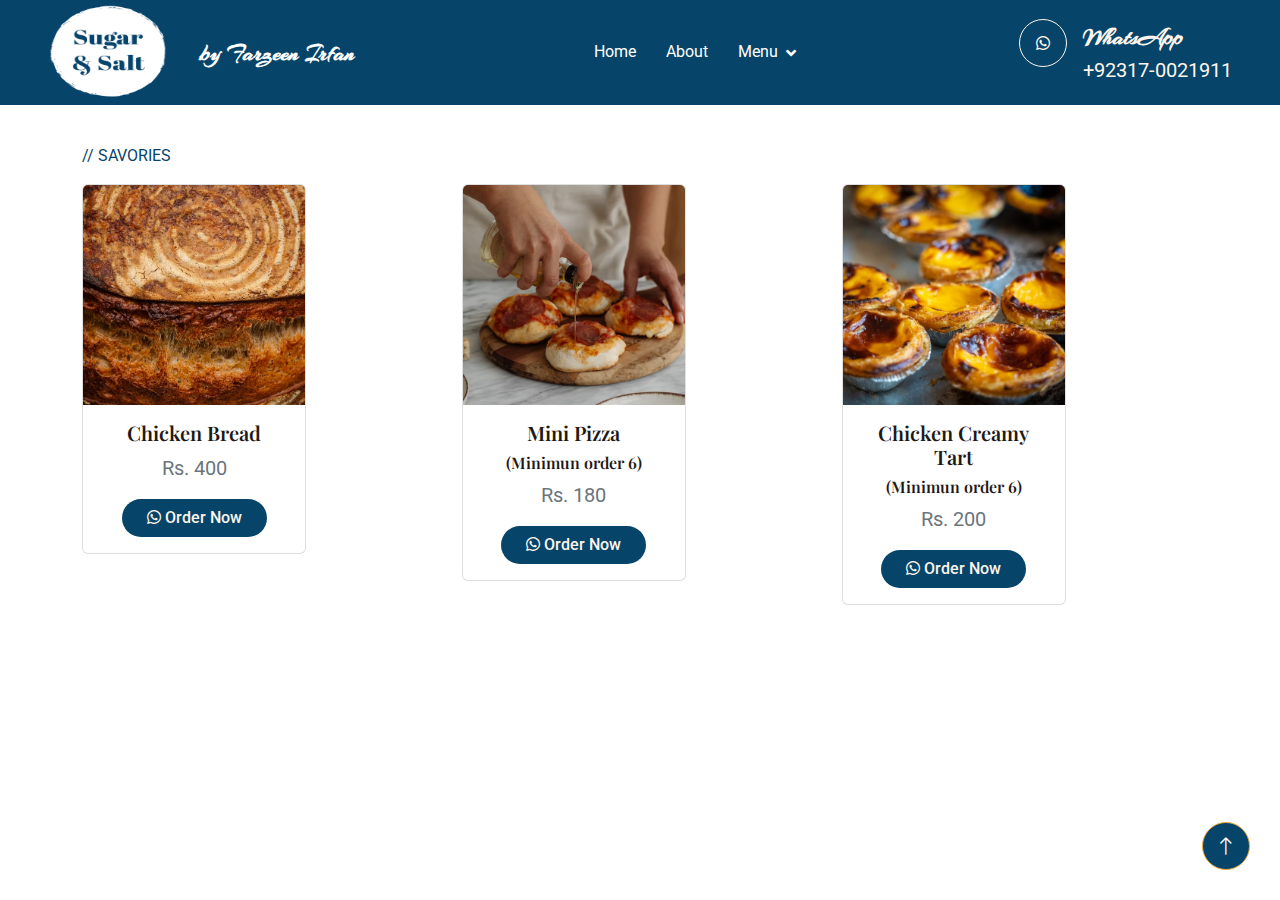
<file: Sugar & Salt by Farzeen Irfan/savory.html>
<!DOCTYPE html>
<html lang="en">
<head>
    <meta charset="UTF-8">
    <meta name="viewport" content="width=device-width, initial-scale=1.0">
    <title>Sugar & Salt By Farzeen Irfan/savory</title>
    <!-- font awesome cdn -->
 <link rel="stylesheet" href="https://cdnjs.cloudflare.com/ajax/libs/font-awesome/6.7.2/css/all.min.css">
    <!-- google fonts -->
    <link rel="preconnect" href="https://fonts.googleapis.com">
    <link rel="preconnect" href="https://fonts.gstatic.com" crossorigin>
    <link href="https://fonts.googleapis.com/css2?family=Bungee+Spice&display=swap" rel="stylesheet">
    <link rel="preconnect" href="https://fonts.googleapis.com">
    <link rel="preconnect" href="https://fonts.gstatic.com" crossorigin>
    <link href="https://fonts.googleapis.com/css2?family=Arizonia&display=swap" rel="stylesheet">
    <link rel="preconnect" href="https://fonts.googleapis.com">
    <link rel="preconnect" href="https://fonts.gstatic.com" crossorigin>
    <link href="https://fonts.googleapis.com/css2?family=Arizonia&family=Imperial+Script&display=swap" rel="stylesheet">
    <link rel="preconnect" href="https://fonts.googleapis.com">
    <link rel="preconnect" href="https://fonts.gstatic.com" crossorigin>
    <link
        href="https://fonts.googleapis.com/css2?family=Arizonia&family=Caveat:wght@400..700&family=Imperial+Script&display=swap"
        rel="stylesheet">
    <link rel="preconnect" href="https://fonts.googleapis.com">
    <link rel="preconnect" href="https://fonts.gstatic.com" crossorigin>
    <link href="https://fonts.googleapis.com/css2?family=Roboto+Mono:ital,wght@0,100..700;1,100..700&display=swap"
        rel="stylesheet">
    <!--  -->

    <!-- Favicon -->
    <link href="img/favicon.ico" rel="icon">

    <!-- Google Web Fonts -->
    <link rel="preconnect" href="https://fonts.googleapis.com">
    <link rel="preconnect" href="https://fonts.gstatic.com" crossorigin>
    <link
        href="https://fonts.googleapis.com/css2?family=Roboto:wght@400;500&family=Playfair+Display:wght@600;700&display=swap"
        rel="stylesheet">

    <!-- Icon Font Stylesheet -->
    <link href="https://cdnjs.cloudflare.com/ajax/libs/font-awesome/5.10.0/css/all.min.css" rel="stylesheet">
    <link href="https://cdn.jsdelivr.net/npm/bootstrap-icons@1.4.1/font/bootstrap-icons.css" rel="stylesheet">

    <!-- Libraries Stylesheet -->
    <link href="lib/animate/animate.min.css" rel="stylesheet">
    <link href="lib/owlcarousel/assets/owl.carousel.min.css" rel="stylesheet">

    <!-- Customized Bootstrap Stylesheet -->
    <link href="css/bootstrap.min.css" rel="stylesheet">

    <!-- Template Stylesheet -->
    <link href="css/style.css" rel="stylesheet">
</head>
<body>
      <!-- Spinner Start -->
    <div id="spinner"
        class="show bg-white position-fixed translate-middle w-100 vh-100 top-50 start-50 d-flex align-items-center justify-content-center">
        <div class="spinner-grow clr" role="status"></div>
    </div>
    <!-- Spinner End -->

    <!-- Navbar Start -->
    <nav class="navbar navbar-expand-lg navbar-dark fixed-top py-lg-0 px-lg-5 wow fadeIn btnc" data-wow-delay="0.1s">
        <a href="index.html" class="navbar-brand ms-4 ms-lg-0">
            <img src="./images/Images/Logo.png" alt="Logo" width="120" height="95" class="me-3">
            <a class="navbar-brand brand-text " href="index.html">by Farzeen Irfan</a>
            <!-- <h6 class="text-primary m-0 brand-text">By Farzeen Irfan</h6> -->
        </a>
        <button type="button" class="navbar-toggler me-4" data-bs-toggle="collapse" data-bs-target="#navbarCollapse">
            <span class="navbar-toggler-icon"></span>
        </button>
        <div class="collapse navbar-collapse" id="navbarCollapse">
            <div class="navbar-nav mx-auto p-4 p-lg-0">
                <a href="index.html" class="nav-item nav-link ">Home</a>
                <a href="about.html" class="nav-item nav-link">About</a>
                <!-- <a href="menu.html" class="nav-item nav-link">Menu</a> -->
                <div class="nav-item dropdown">
                    <a href="#menu" class="nav-link dropdown-toggle" data-bs-toggle="dropdown">Menu</a>
                    <div class="dropdown-menu bg m-0">
                        <a href="cookies.html" class="dropdown-item text-light">Cookies</a>
                        <a href="brownmuff.html" class="dropdown-item text-light">Brownies & Muffins</a>
                        <a href="bundtcakes.html" class="dropdown-item text-light">Bundt Cakes</a>
                        <a href="teabread.html" class="dropdown-item text-light">Tea Cakes & Breads</a>
                        <a href="savory.html" class="dropdown-item text-light">Savory</a>
                    </div>
                </div>
                <!-- <a href="contact.html" class="nav-item nav-link">Contact</a> -->
            </div>
            <a href="https://wa.me/923170021911?text=Hi%2C%20I%20would%20like%20to%20place%20an%20order%20from%20Sugar%20%26%20Salt." target="_blank" style="text-decoration: none;">
    <div class="d-none d-lg-flex">
        <div class="flex-shrink-0 btn-lg-square border border-light rounded-circle">
            <i class="fa-brands fa-whatsapp text-light"></i>
        </div>
        <div class="ps-3">
            <small class="text-light mb-0 brand-text">WhatsApp</small>
            <p class="text-light fs-5 mb-0">+92317-0021911</p>
        </div>
    </div>
</a>
        </div>
    </nav>
    <!-- Navbar End -->
     <!-- menu -->
    <div class="container mt-5 py-6">
    <p class="clr text-uppercase justify-content-center">// Savories</p>
    <div class="row">
<div class="col-md-4">
                    <div class="card" style="width: 14rem;">
                        <img src="./images/Images/save/chick bread.avif" class="card-img-top product-img" alt="...">
                        <div class="card-body text-center">
      <h5 class="card-title">Chicken Bread</h5>
      <p class="card-text fs-5 text-muted">Rs. 400</p>

      <a href="#" 
   class="btn bg text-light rounded-pill px-4 order-now-btn" 
   data-product="Chicken Bread">
   <i class="fab fa-whatsapp"></i> Order Now
</a>
    </div>
   </div>
 </div>
 <div class="col-md-4">
                    <div class="card" style="width: 14rem;">
                        <img src="./images/Images/save/mini.avif" class="card-img-top product-img" alt="...">
                        <div class="card-body text-center">
      <h5 class="card-title">Mini Pizza</h5>
                        <h6 class="card-title">(Minimun order 6)</h6>

      <p class="card-text fs-5 text-muted">Rs. 180</p>

      <a href="#" 
   class="btn bg text-light rounded-pill px-4 order-now-btn" 
   data-product="Mini Pizza">
   <i class="fab fa-whatsapp"></i> Order Now
</a>
    </div>
   </div>
 </div>
 <div class="col-md-4">
                    <div class="card" style="width: 14rem;">
                        <img src="./images/Images/save/tart.avif" class="card-img-top product-img" alt="...">
                        <div class="card-body text-center">
      <h5 class="card-title">Chicken Creamy Tart</h5>
                        <h6 class="card-title">(Minimun order 6)</h6>

      <p class="card-text fs-5 text-muted">Rs. 200</p>

      <a href="#" 
   class="btn bg text-light rounded-pill px-4 order-now-btn" 
   data-product="Chicken Creamy Tart">
   <i class="fab fa-whatsapp"></i> Order Now
</a>
    </div>
   </div>
 </div>
 </div>
    </div>
    



 <!-- Back to Top -->
    <a href="#" class="btn btn-lg btn-primary btn-lg-square rounded-circle back-to-top"><i
            class="bi bi-arrow-up"></i></a>
     <!-- JavaScript Libraries -->
    <script src="https://code.jquery.com/jquery-3.4.1.min.js"></script>
    <script src="https://cdn.jsdelivr.net/npm/bootstrap@5.0.0/dist/js/bootstrap.bundle.min.js"></script>
    <script src="lib/wow/wow.min.js"></script>
    <script src="lib/easing/easing.min.js"></script>
    <script src="lib/waypoints/waypoints.min.js"></script>
    <script src="lib/counterup/counterup.min.js"></script>
    <script src="lib/owlcarousel/owl.carousel.min.js"></script>
    <script src="js/main.js"></script>
</body>
</html>
</file>
<file: css/style.css>
/********** Template CSS **********/
:root {
    --primary: rgb(6, 68, 105);
    /* --secondary: #545454; */
    --light: white;
    /* --dark: #1E1916; */
}

h4,
h5,
h6,
.h4,
.h5,
.h6 {
    font-weight: 600 !important;
}

.py-6 {
    padding-top: 6rem;
    padding-bottom: 6rem;
}

.my-6 {
    margin-top: 6rem;
    margin-bottom: 6rem;
}

.back-to-top {
    position: fixed;
    display: none;
    right: 30px;
    bottom: 30px;
    z-index: 99;
}


/*** Spinner ***/
#spinner {
    opacity: 0;
    visibility: hidden;
    transition: opacity .5s ease-out, visibility 0s linear .5s;
    z-index: 99999;
}

#spinner.show {
    transition: opacity .5s ease-out, visibility 0s linear 0s;
    visibility: visible;
    opacity: 1;
}


/*** Button ***/
.btn {
    font-weight: 500;
    transition: .5s;
}

.btn.btn-primary {
    color: white;
        background-color:rgb(6, 68, 105) ;

}

.btn-square {
    width: 38px;
    height: 38px;
}

.btn-sm-square {
    width: 32px;
    height: 32px;
}

.btn-lg-square {
    width: 48px;
    height: 48px;
}

.btn-square,
.btn-sm-square,
.btn-lg-square {
    padding: 0;
    display: flex;
    align-items: center;
    justify-content: center;
    font-weight: normal;
}


/*** Navbar ***/
.navbar .dropdown-toggle::after {
    border: none;
    content: "\f107";
    font-family: "Font Awesome 5 Free";
    font-weight: 900;
    vertical-align: middle;
    margin-left: 8px;
}

.navbar .navbar-nav .nav-link {
    padding: 35px 15px;
    /* color: var(--light); */
    color: white;
    outline: none;
}

.navbar .navbar-nav .nav-link:hover,
.navbar .navbar-nav .nav-link.active {
    /* color: var(--primary); */
    color: rgb(180, 227, 233);
}

.navbar.fixed-top {
    transition: .5s;
        background-color:rgb(6, 68, 105) ;
}

@media (max-width: 991.98px) {
    .navbar .navbar-nav {
        margin-top: 10px;
        border-top: 1px solid rgb(6, 68, 105);
        /* background: var(--dark); */
    background-color:rgb(6, 68, 105) ;
    }

    .navbar .navbar-nav .nav-link {
        padding: 10px 0;
    }
}

@media (min-width: 992px) {
    .navbar .nav-item .dropdown-menu {
        display: block;
        visibility: hidden;
        top: 100%;
        transform: rotateX(-75deg);
        transform-origin: 0% 0%;
        transition: .5s;
        opacity: 0;
    }

    .navbar .nav-item:hover .dropdown-menu {
        transform: rotateX(0deg);
        visibility: visible;
        transition: .5s;
        opacity: 1;
        background-color: rgb(99, 147, 175);
    }
}


/*** Header ***/
.header-carousel .owl-carousel-inner {
    position: absolute;
    width: 100%;
    height: 100%;
    top: 0;
    left: 0;
    display: flex;
    align-items: center;
    background: rgba(0, 0, 0, .5);
}

@media (max-width: 768px) {
    .header-carousel .owl-carousel-item {
        position: relative;
        min-height: 600px;
    }

    .header-carousel .owl-carousel-item img {
        position: absolute;
        width: 100%;
        height: 100%;
        object-fit: cover;
    }

    .header-carousel .owl-carousel-item p {
        font-size: 16px !important;
    }
}

.header-carousel .owl-nav {
    position: relative;
    width: 80px;
    height: 80px;
    margin: -40px auto 0 auto;
    display: flex;
    justify-content: center;
    align-items: center;
}

.header-carousel .owl-nav::before {
    position: absolute;
    content: "";
    width: 100%;
    height: 100%;
    top: 0;
    left: 0;
    background: #FFFFFF;
    transform: rotate(45deg);
}

.header-carousel .owl-nav .owl-prev,
.header-carousel .owl-nav .owl-next {
    position: relative;
    font-size: 40px;
    color: var(--primary);
    /* color:rgb(6, 68, 105) ; */
    transition: .5s;
    z-index: 1;
}

.header-carousel .owl-nav .owl-prev:hover,
.header-carousel .owl-nav .owl-next:hover {
    color:rgb(6, 68, 105) ;

}

.page-header {
    margin-bottom: 6rem;
    background: linear-gradient(rgba(0, 0, 0, .5), rgba(0, 0, 0, .5)), url(../img/carousel-1.jpg) center center no-repeat;
    background-size: cover;
}

.breadcrumb-item+.breadcrumb-item::before {
    color: rgb(6, 68, 105);
        /* background-color:rgb(6, 68, 105) ; */

}


/*** Facts ***/
/* .fact-item {
    transition: .5s;
}

.fact-item:hover {
    margin-top: -10px;
    background: #FFFFFF !important;
    box-shadow: 0 0 45px rgba(0, 0, 0, .07);
} */


/*** About ***/
.img-twice::before {
    position: absolute;
    content: "";
    width: 60%;
    height: 80%;
    top: 10%;
    left: 20%;
    background: var(--primary);
    border: 25px solid var(--light);
    border-radius: 6px;
    z-index: -1;
}


/*** Product ***/
.product-item {
    transition: .5s;
}

.product-item:hover {
    background: var(--primary) !important;
}

.product-item:hover * {
    color: var(--light);
}

.product-item:hover .border-primary {
    border-color: var(--light) !important;
}

.product-item .product-overlay {
    position: absolute;
    width: 100%;
    height: 0;
    top: 0;
    left: 0;
    display: flex;
    align-items: center;
    justify-content: center;
    background: rgba(0, 0, 0, .5);
    overflow: hidden;
    opacity: 0;
    transition: .5s;
}

.product-item:hover .product-overlay {
    height: 100%;
    opacity: 1;
}


/*** Team ***/
.team-item .team-text {
    position: relative;
    height: 100px;
    overflow: hidden;
}

.team-item .team-title {
    position: absolute;
    width: 100%;
    height: 100%;
    top: 0;
    left: 0;
    display: flex;
    flex-direction: column;
    align-items: center;
    justify-content: center;
    background: var(--light);
    transition: .5s;
}

.team-item:hover .team-title {
    top: -100px;
}

.team-item .team-social {
    position: absolute;
    width: 100%;
    height: 100%;
    top: 100px;
    left: 0;
    display: flex;
    align-items: center;
    justify-content: center;
    background: var(--primary);
    transition: .5s;
}

.team-item .team-social .btn {
    margin: 0 3px;
}

.team-item:hover .team-social {
    top: 0;
}


/*** Testimonial ***/
.testimonial-carousel .owl-item .testimonial-item img {
    width: 60px;
    height: 60px;
}

.testimonial-carousel .owl-item .testimonial-item,
.testimonial-carousel .owl-item .testimonial-item * {
    transition: .5s;
}

.testimonial-carousel .owl-item.center .testimonial-item {
    background: var(--primary) !important;
}

.testimonial-carousel .owl-item.center .testimonial-item * {
    color: #FFFFFF !important;
}

.testimonial-carousel .owl-nav {
    margin-top: 30px;
    display: flex;
    justify-content: center;
}

.testimonial-carousel .owl-nav .owl-prev,
.testimonial-carousel .owl-nav .owl-next {
    margin: 0 12px;
    width: 50px;
    height: 50px;
    display: flex;
    align-items: center;
    justify-content: center;
    border-radius: 50px;
    font-size: 22px;
    color: var(--light);
    background: var(--primary);
    transition: .5s;
}

.testimonial-carousel .owl-nav .owl-prev:hover,
.testimonial-carousel .owl-nav .owl-next:hover {
    color: var(--primary);
    background: var(--dark);
}


/*** Footer ***/
.footer .btn.btn-link {
    display: block;
    margin-bottom: 5px;
    padding: 0;
    text-align: left;
    color: var(--light);
    font-weight: normal;
    text-transform: capitalize;
    transition: .3s;
}

.footer .btn.btn-link::before {
    position: relative;
    content: "\f105";
    font-family: "Font Awesome 5 Free";
    font-weight: 900;
    color: var(--light);
    margin-right: 10px;
}

.footer .btn.btn-link:hover {
    color: var(--primary);
    letter-spacing: 1px;
    box-shadow: none;
}

.copyright {
    background: #111111;
}

.copyright a {
    color: var(--primary);
}

.copyright a:hover {
    color: var(--light);
}
.brand-text {
      color: rgb(6, 68, 105);
      font-weight: lighter;
      font-size: 1.5rem;
      text-align: left;
      font-family: "Arizonia", cursive;
  font-weight: 800;
  font-style: normal;
    }
.btnc{
    background-color:rgb(6, 68, 105) ;
    color: white;
}
.bg{
       background-color:rgb(6, 68, 105) ;
}
.clr{
    color:rgb(6, 68, 105)  ;
}
.product-img {
  height: 220px;            /* or any height that suits your layout */
  object-fit: cover;        /* fills the area without distortion */
  width: 100%;              /* make sure it spans the card width */
}
</file>
<file: Sugar & Salt by Farzeen Irfan/css/style.css>
/********** Template CSS **********/
:root {
    --primary: rgb(6, 68, 105);
    /* --secondary: #545454; */
    --light: white;
    /* --dark: #1E1916; */
}

h4,
h5,
h6,
.h4,
.h5,
.h6 {
    font-weight: 600 !important;
}

.py-6 {
    padding-top: 6rem;
    padding-bottom: 6rem;
}

.my-6 {
    margin-top: 6rem;
    margin-bottom: 6rem;
}

.back-to-top {
    position: fixed;
    display: none;
    right: 30px;
    bottom: 30px;
    z-index: 99;
}


/*** Spinner ***/
#spinner {
    opacity: 0;
    visibility: hidden;
    transition: opacity .5s ease-out, visibility 0s linear .5s;
    z-index: 99999;
}

#spinner.show {
    transition: opacity .5s ease-out, visibility 0s linear 0s;
    visibility: visible;
    opacity: 1;
}


/*** Button ***/
.btn {
    font-weight: 500;
    transition: .5s;
}

.btn.btn-primary {
    color: white;
        background-color:rgb(6, 68, 105) ;

}

.btn-square {
    width: 38px;
    height: 38px;
}

.btn-sm-square {
    width: 32px;
    height: 32px;
}

.btn-lg-square {
    width: 48px;
    height: 48px;
}

.btn-square,
.btn-sm-square,
.btn-lg-square {
    padding: 0;
    display: flex;
    align-items: center;
    justify-content: center;
    font-weight: normal;
}


/*** Navbar ***/
.navbar .dropdown-toggle::after {
    border: none;
    content: "\f107";
    font-family: "Font Awesome 5 Free";
    font-weight: 900;
    vertical-align: middle;
    margin-left: 8px;
}

.navbar .navbar-nav .nav-link {
    padding: 35px 15px;
    /* color: var(--light); */
    color: white;
    outline: none;
}

.navbar .navbar-nav .nav-link:hover,
.navbar .navbar-nav .nav-link.active {
    /* color: var(--primary); */
    color: rgb(180, 227, 233);
}

.navbar.fixed-top {
    transition: .5s;
        background-color:rgb(6, 68, 105) ;
}

@media (max-width: 991.98px) {
    .navbar .navbar-nav {
        margin-top: 10px;
        border-top: 1px solid rgb(6, 68, 105);
        /* background: var(--dark); */
    background-color:rgb(6, 68, 105) ;
    }

    .navbar .navbar-nav .nav-link {
        padding: 10px 0;
    }
}

@media (min-width: 992px) {
    .navbar .nav-item .dropdown-menu {
        display: block;
        visibility: hidden;
        top: 100%;
        transform: rotateX(-75deg);
        transform-origin: 0% 0%;
        transition: .5s;
        opacity: 0;
    }

    .navbar .nav-item:hover .dropdown-menu {
        transform: rotateX(0deg);
        visibility: visible;
        transition: .5s;
        opacity: 1;
        background-color: rgb(99, 147, 175);
    }
}


/*** Header ***/
.header-carousel .owl-carousel-inner {
    position: absolute;
    width: 100%;
    height: 100%;
    top: 0;
    left: 0;
    display: flex;
    align-items: center;
    background: rgba(0, 0, 0, .5);
}

@media (max-width: 768px) {
    .header-carousel .owl-carousel-item {
        position: relative;
        min-height: 600px;
    }

    .header-carousel .owl-carousel-item img {
        position: absolute;
        width: 100%;
        height: 100%;
        object-fit: cover;
    }

    .header-carousel .owl-carousel-item p {
        font-size: 16px !important;
    }
}

.header-carousel .owl-nav {
    position: relative;
    width: 80px;
    height: 80px;
    margin: -40px auto 0 auto;
    display: flex;
    justify-content: center;
    align-items: center;
}

.header-carousel .owl-nav::before {
    position: absolute;
    content: "";
    width: 100%;
    height: 100%;
    top: 0;
    left: 0;
    background: #FFFFFF;
    transform: rotate(45deg);
}

.header-carousel .owl-nav .owl-prev,
.header-carousel .owl-nav .owl-next {
    position: relative;
    font-size: 40px;
    color: var(--primary);
    /* color:rgb(6, 68, 105) ; */
    transition: .5s;
    z-index: 1;
}

.header-carousel .owl-nav .owl-prev:hover,
.header-carousel .owl-nav .owl-next:hover {
    color:rgb(6, 68, 105) ;

}

.page-header {
    margin-bottom: 6rem;
    background: linear-gradient(rgba(0, 0, 0, .5), rgba(0, 0, 0, .5)), url(../img/carousel-1.jpg) center center no-repeat;
    background-size: cover;
}

.breadcrumb-item+.breadcrumb-item::before {
    color: rgb(6, 68, 105);
        /* background-color:rgb(6, 68, 105) ; */

}


/*** Facts ***/
/* .fact-item {
    transition: .5s;
}

.fact-item:hover {
    margin-top: -10px;
    background: #FFFFFF !important;
    box-shadow: 0 0 45px rgba(0, 0, 0, .07);
} */


/*** About ***/
.img-twice::before {
    position: absolute;
    content: "";
    width: 60%;
    height: 80%;
    top: 10%;
    left: 20%;
    background: var(--primary);
    border: 25px solid var(--light);
    border-radius: 6px;
    z-index: -1;
}


/*** Product ***/
.product-item {
    transition: .5s;
}

.product-item:hover {
    background: var(--primary) !important;
}

.product-item:hover * {
    color: var(--light);
}

.product-item:hover .border-primary {
    border-color: var(--light) !important;
}

.product-item .product-overlay {
    position: absolute;
    width: 100%;
    height: 0;
    top: 0;
    left: 0;
    display: flex;
    align-items: center;
    justify-content: center;
    background: rgba(0, 0, 0, .5);
    overflow: hidden;
    opacity: 0;
    transition: .5s;
}

.product-item:hover .product-overlay {
    height: 100%;
    opacity: 1;
}


/*** Team ***/
.team-item .team-text {
    position: relative;
    height: 100px;
    overflow: hidden;
}

.team-item .team-title {
    position: absolute;
    width: 100%;
    height: 100%;
    top: 0;
    left: 0;
    display: flex;
    flex-direction: column;
    align-items: center;
    justify-content: center;
    background: var(--light);
    transition: .5s;
}

.team-item:hover .team-title {
    top: -100px;
}

.team-item .team-social {
    position: absolute;
    width: 100%;
    height: 100%;
    top: 100px;
    left: 0;
    display: flex;
    align-items: center;
    justify-content: center;
    background: var(--primary);
    transition: .5s;
}

.team-item .team-social .btn {
    margin: 0 3px;
}

.team-item:hover .team-social {
    top: 0;
}


/*** Testimonial ***/
.testimonial-carousel .owl-item .testimonial-item img {
    width: 60px;
    height: 60px;
}

.testimonial-carousel .owl-item .testimonial-item,
.testimonial-carousel .owl-item .testimonial-item * {
    transition: .5s;
}

.testimonial-carousel .owl-item.center .testimonial-item {
    background: var(--primary) !important;
}

.testimonial-carousel .owl-item.center .testimonial-item * {
    color: #FFFFFF !important;
}

.testimonial-carousel .owl-nav {
    margin-top: 30px;
    display: flex;
    justify-content: center;
}

.testimonial-carousel .owl-nav .owl-prev,
.testimonial-carousel .owl-nav .owl-next {
    margin: 0 12px;
    width: 50px;
    height: 50px;
    display: flex;
    align-items: center;
    justify-content: center;
    border-radius: 50px;
    font-size: 22px;
    color: var(--light);
    background: var(--primary);
    transition: .5s;
}

.testimonial-carousel .owl-nav .owl-prev:hover,
.testimonial-carousel .owl-nav .owl-next:hover {
    color: var(--primary);
    background: var(--dark);
}


/*** Footer ***/
.footer .btn.btn-link {
    display: block;
    margin-bottom: 5px;
    padding: 0;
    text-align: left;
    color: var(--light);
    font-weight: normal;
    text-transform: capitalize;
    transition: .3s;
}

.footer .btn.btn-link::before {
    position: relative;
    content: "\f105";
    font-family: "Font Awesome 5 Free";
    font-weight: 900;
    color: var(--light);
    margin-right: 10px;
}

.footer .btn.btn-link:hover {
    color: var(--primary);
    letter-spacing: 1px;
    box-shadow: none;
}

.copyright {
    background: #111111;
}

.copyright a {
    color: var(--primary);
}

.copyright a:hover {
    color: var(--light);
}
.brand-text {
      color: rgb(6, 68, 105);
      font-weight: lighter;
      font-size: 1.5rem;
      text-align: left;
      font-family: "Arizonia", cursive;
  font-weight: 800;
  font-style: normal;
    }
.btnc{
    background-color:rgb(6, 68, 105) ;
    color: white;
}
.bg{
       background-color:rgb(6, 68, 105) ;
}
.clr{
    color:rgb(6, 68, 105)  ;
}
.product-img {
  height: 220px;            /* or any height that suits your layout */
  object-fit: cover;        /* fills the area without distortion */
  width: 100%;              /* make sure it spans the card width */
}
</file>
